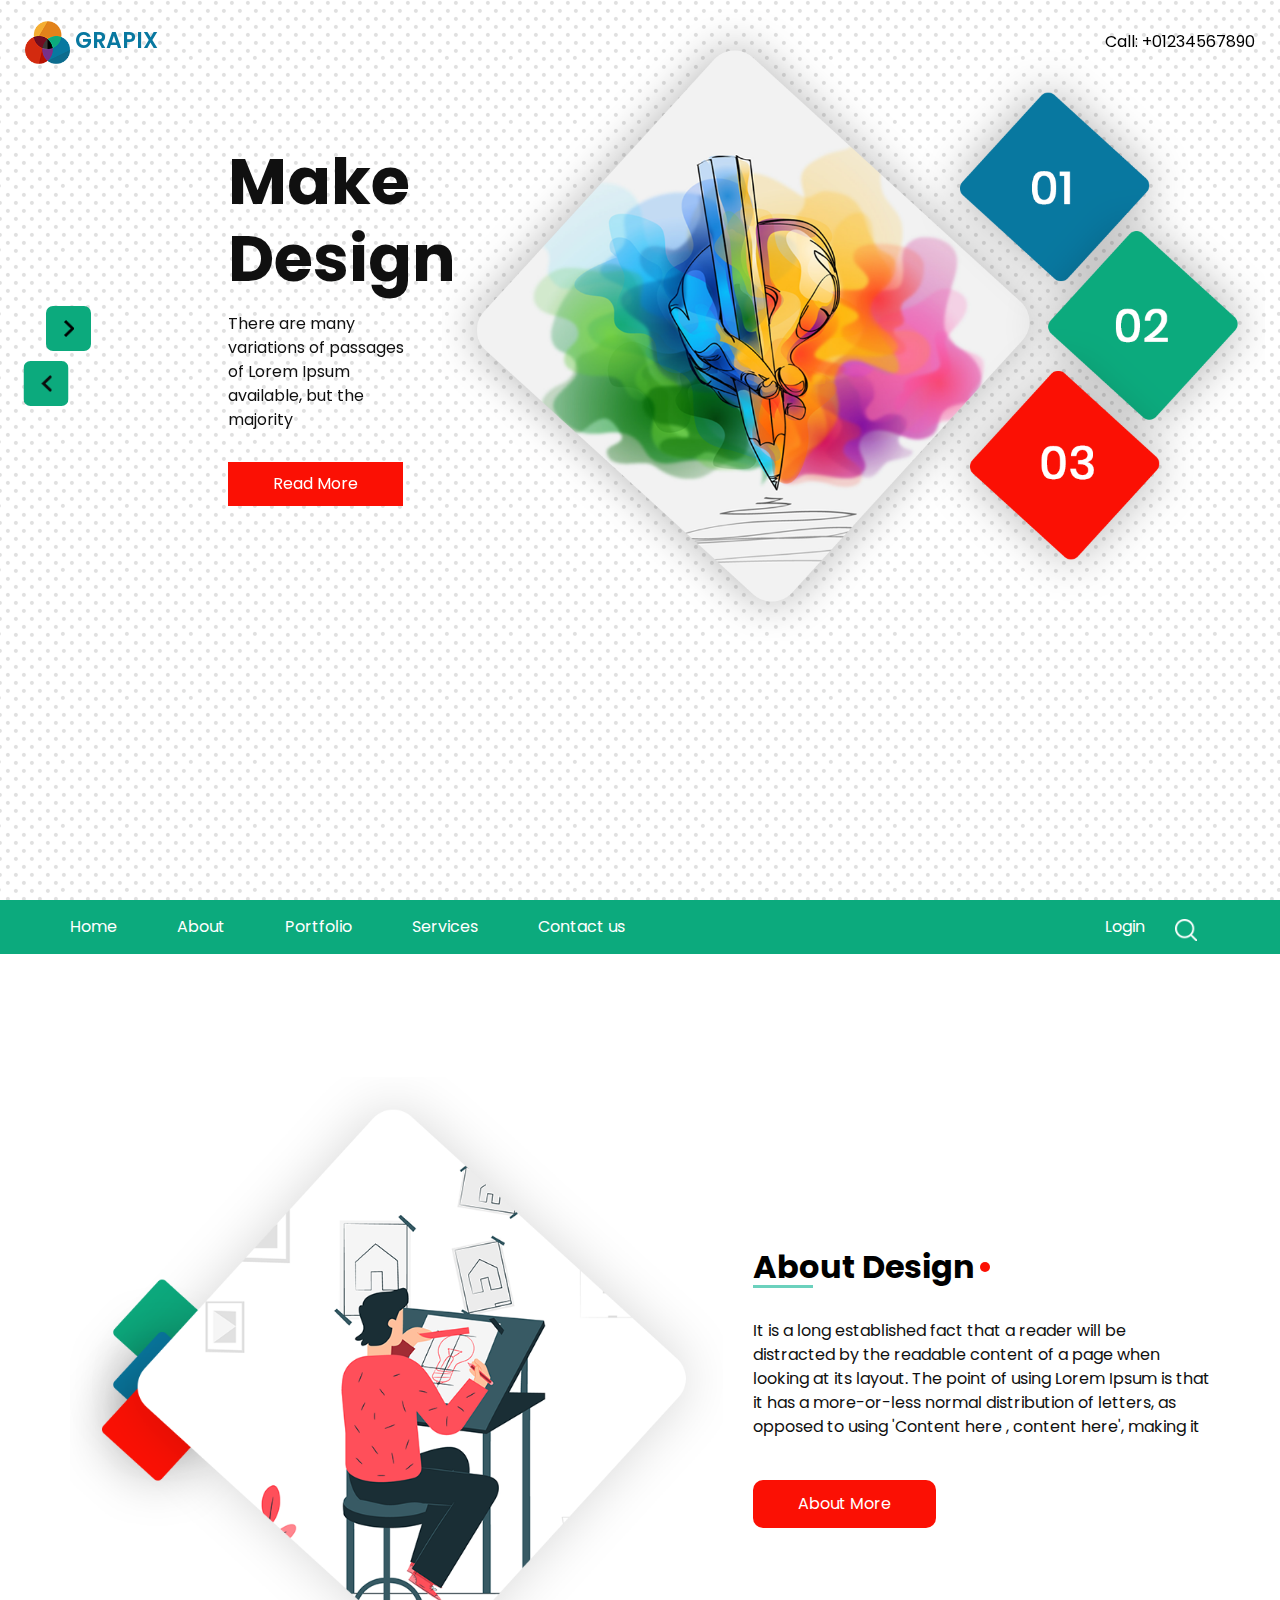
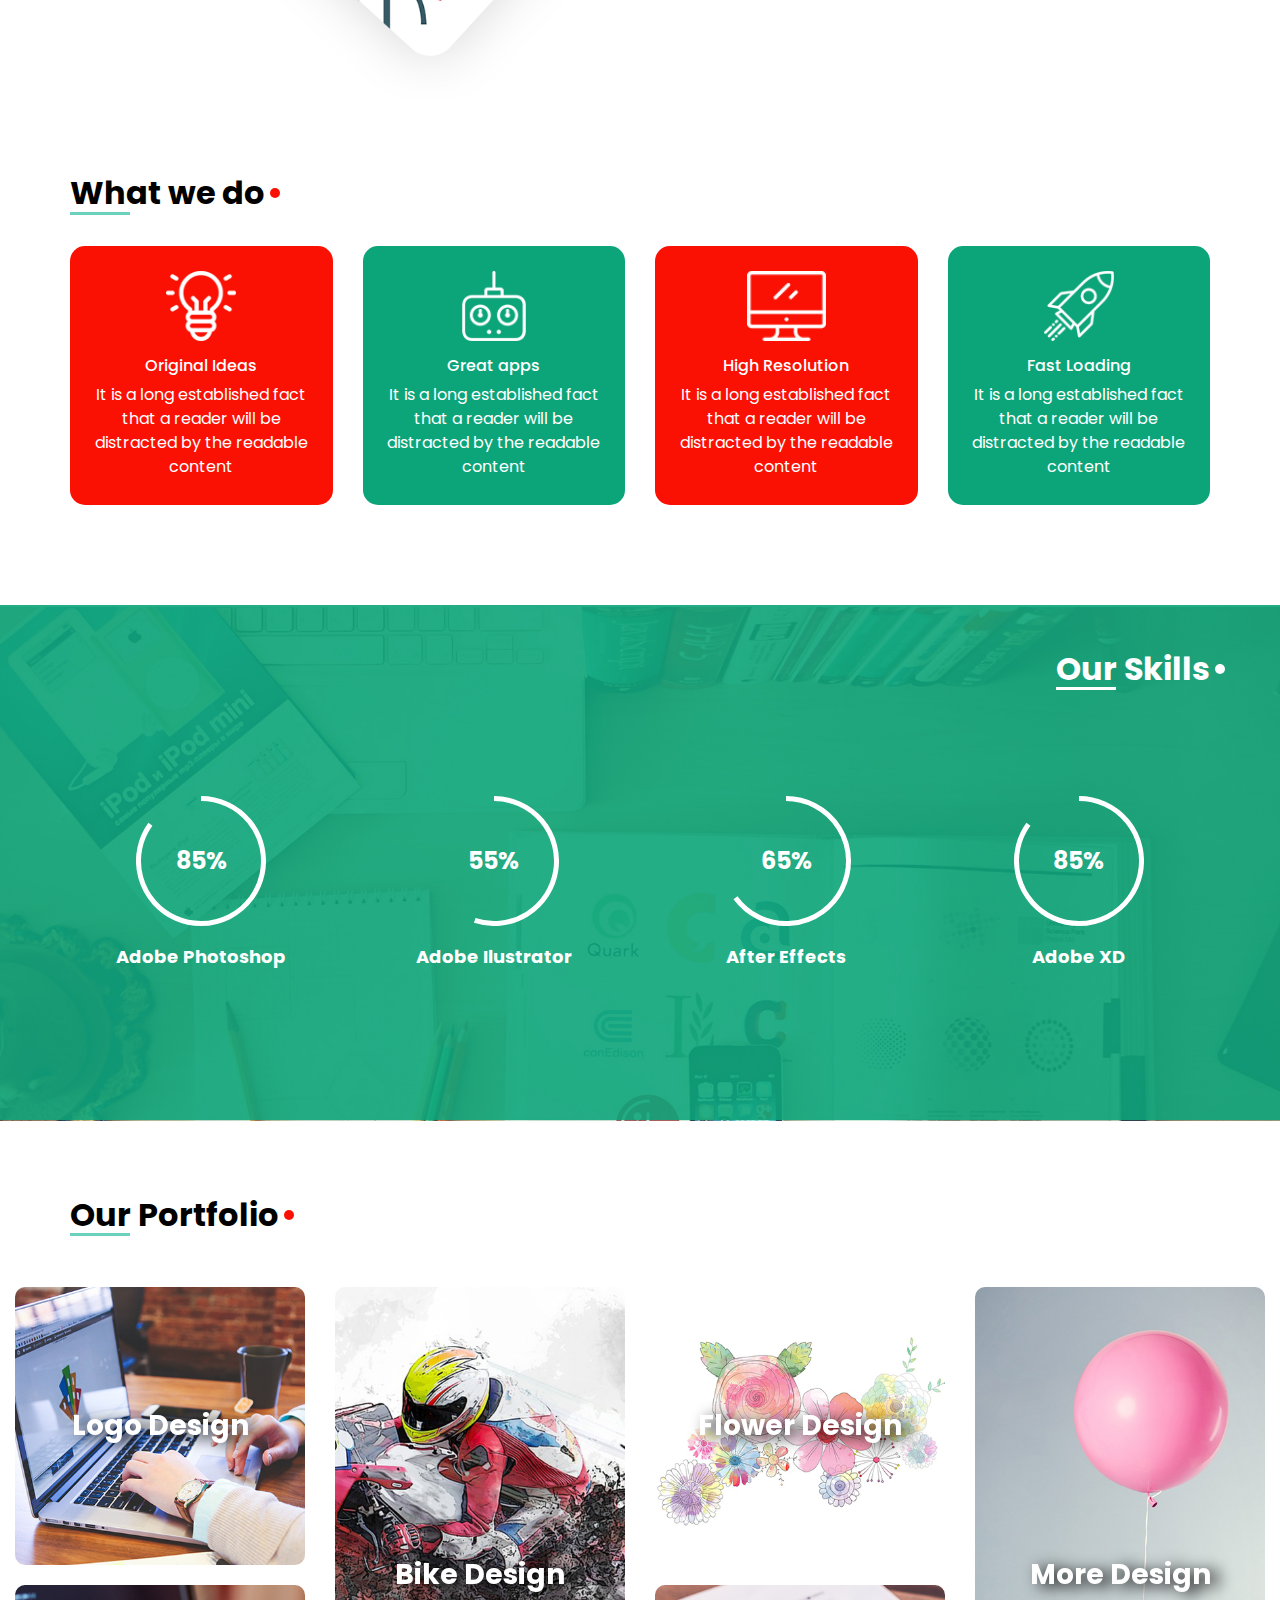
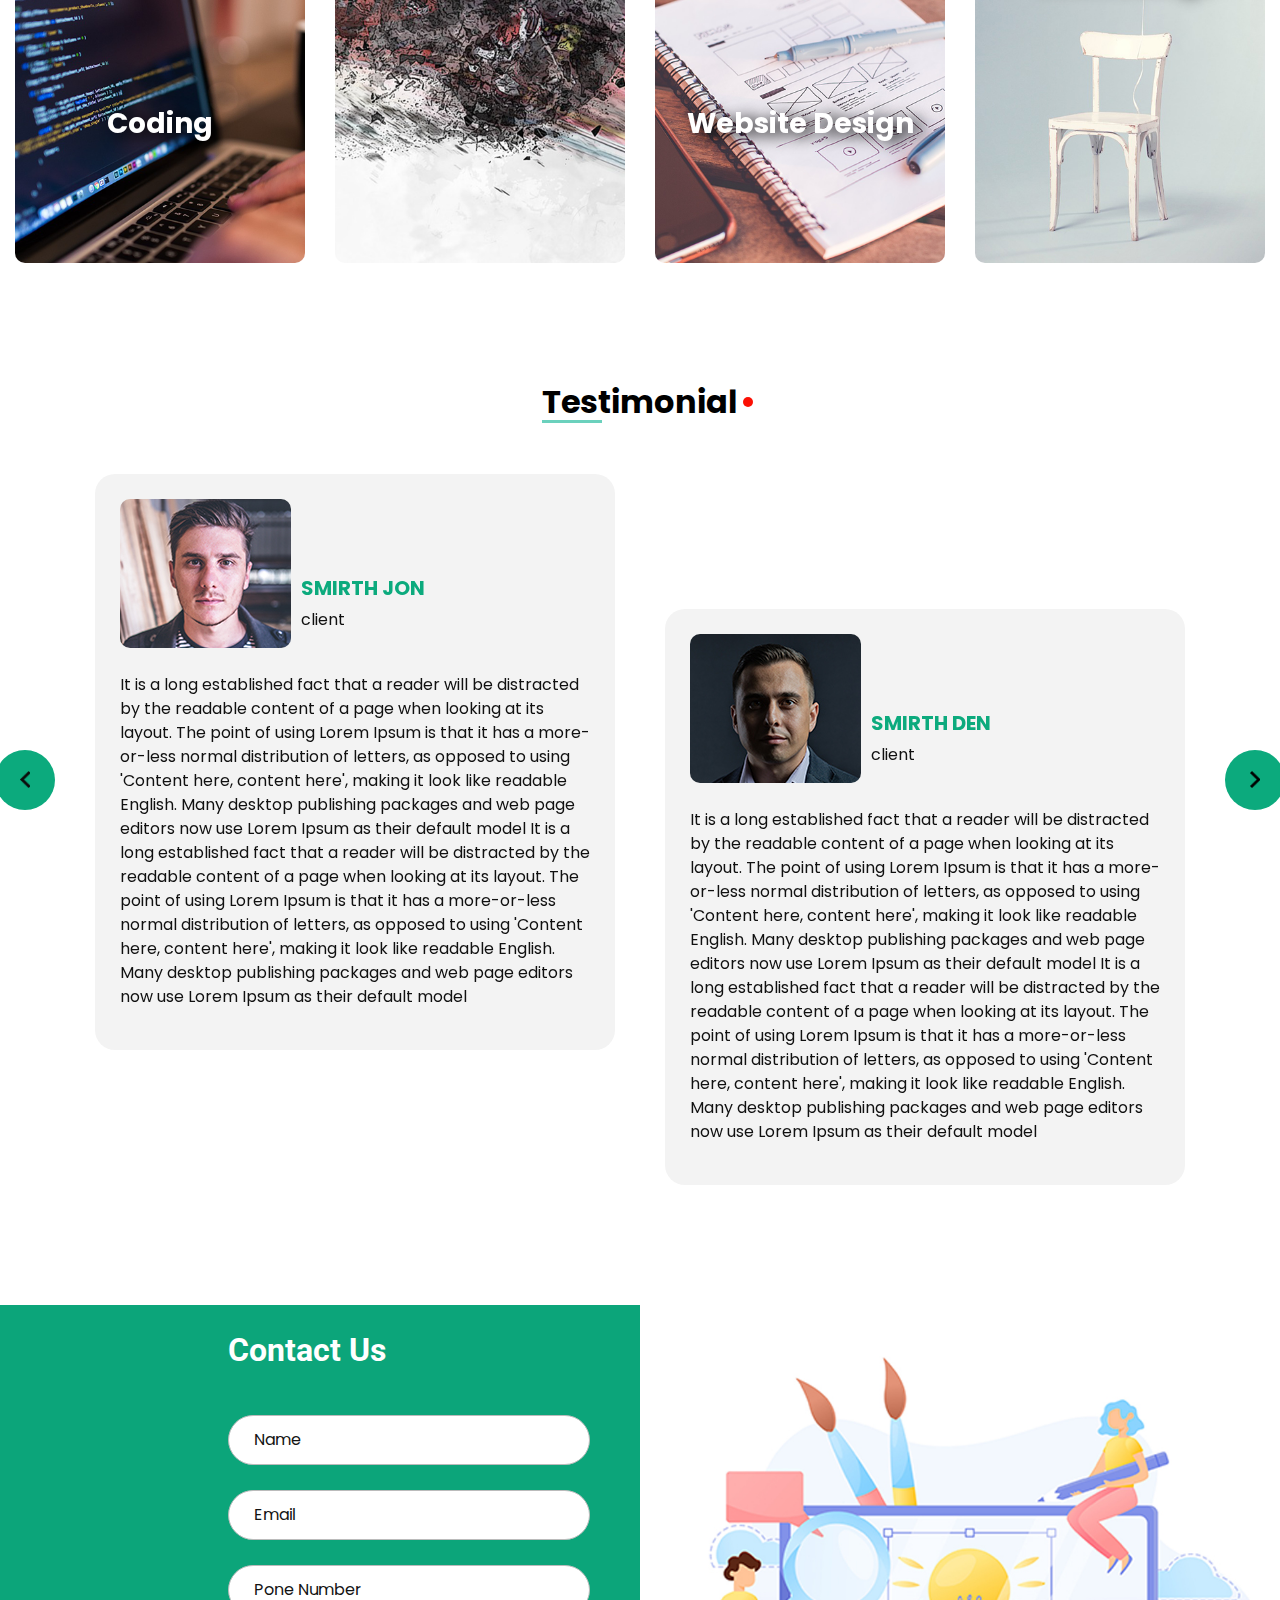
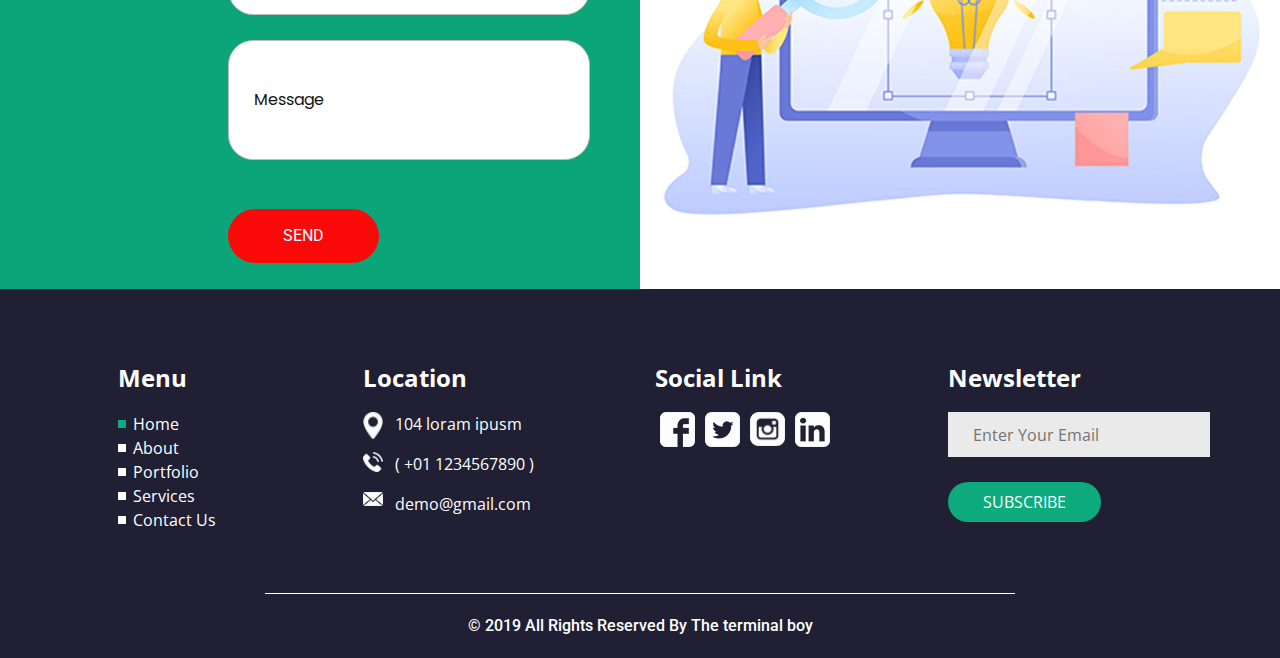
<file: index.html>
<!DOCTYPE html>
<html lang="en">

<head>
  <!-- Basic -->
  <meta charset="utf-8" />
  <meta http-equiv="X-UA-Compatible" content="IE=edge" />
  <!-- Mobile Metas -->
  <meta name="viewport" content="width=device-width, initial-scale=1, shrink-to-fit=no" />
  <!-- Site Metas -->
  <meta name="keywords" content="" />
  <meta name="description" content="" />
  <meta name="author" content="" />

  <title>Grapix</title>

  <!-- slider stylesheet -->
  <link rel="stylesheet" type="text/css" href="https://cdnjs.cloudflare.com/ajax/libs/OwlCarousel2/2.1.3/assets/owl.carousel.min.css" />

  <!-- bootstrap core css -->
  <link rel="stylesheet" type="text/css" href="css/bootstrap.css" />

  <!-- fonts style -->
  <link href="https://fonts.googleapis.com/css?family=Open+Sans:400,700|Poppins:400,700|Roboto:400,700&display=swap" rel="stylesheet" />

  <!-- Custom styles for this template -->
  <link href="css/style.css" rel="stylesheet" />
  <!-- responsive style -->
  <link href="css/responsive.css" rel="stylesheet" />
</head>

<body>
  <div class="hero_area">
    <!-- header section strats -->
    <header class="header_section">
      <div class="container-fluid">
        <nav class="navbar navbar-expand-lg custom_nav-container pt-3">
          <a class="navbar-brand" href="index.html">
            <img src="images/logo.png" alt="" />
            <span>
              Grapix
            </span>
          </a>
          <button class="navbar-toggler" type="button" data-toggle="collapse" data-target="#navbarSupportedContent" aria-controls="navbarSupportedContent" aria-expanded="false" aria-label="Toggle navigation">
            <span class="navbar-toggler-icon"></span>
          </button>

          <div class="collapse navbar-collapse" id="navbarSupportedContent">
            <ul class="navbar-nav ml-auto mr-2">
              <li class="nav-item active">
                <a class="nav-link" href="index.html">Home <span class="sr-only">(current)</span></a>
              </li>
              <li class="nav-item">
                <a class="nav-link" href="about.html">About </a>
              </li>
              <li class="nav-item">
                <a class="nav-link" href="portfolio.html">Portfolio </a>
              </li>
              <li class="nav-item">
                <a class="nav-link" href="service.html">Services</a>
              </li>

              <li class="nav-item">
                <a class="nav-link" href="contact.html">Contact us</a>
              </li>
            </ul>
            <div class="user_option">
              <div class="login_btn-container">
                <a href="">
                  Login
                </a>
              </div>
              <form class="form-inline my-2 my-lg-0">
                <button class="btn  my-2 my-sm-0 nav_search-btn" type="submit"></button>
              </form>
            </div>
          </div>
          <div class="call_btn">
            <a href="">
              Call: +01234567890
            </a>
          </div>
        </nav>
      </div>
    </header>
    <!-- end header section -->

    <section class="slider_section">
      <div class="container-fluid">
        <div id="carouselExampleControls" class="carousel slide" data-ride="carousel">
          <div class="carousel-inner">
            <div class="carousel-item active">
              <div class="row">
                <div class="col-md-3 col-lg-2 offset-md-2">
                  <div class="detail-box">
                    <h1>
                      Make Design
                    </h1>
                    <p>
                      There are many variations of passages of Lorem Ipsum
                      available, but the majority
                    </p>
                    <div>
                      <a href="">
                        Read More
                      </a>
                    </div>
                  </div>
                </div>
                <div class="col-md-7 col-lg-8">
                  <div class="img-box">
                    <img src="images/hero.png" alt="" />
                  </div>
                </div>
              </div>
            </div>
            <div class="carousel-item">
              <div class="row">
                <div class="col-md-3 col-lg-2 offset-md-2">
                  <div class="detail-box">
                    <h1>
                      Make Design
                    </h1>
                    <p>
                      There are many variations of passages of Lorem Ipsum
                      available, but the majority
                    </p>
                    <div>
                      <a href="">
                        Read More
                      </a>
                    </div>
                  </div>
                </div>
                <div class="col-md-7 col-lg-8">
                  <div class="img-box">
                    <img src="images/hero.png" alt="" />
                  </div>
                </div>
              </div>
            </div>
            <div class="carousel-item">
              <div class="row">
                <div class="col-md-3 col-lg-2 offset-md-2">
                  <div class="detail-box">
                    <h1>
                      Make Design
                    </h1>
                    <p>
                      There are many variations of passages of Lorem Ipsum
                      available, but the majority
                    </p>
                    <div>
                      <a href="">
                        Read More
                      </a>
                    </div>
                  </div>
                </div>
                <div class="col-md-7 col-lg-8">
                  <div class="img-box">
                    <img src="images/hero.png" alt="" />
                  </div>
                </div>
              </div>
            </div>
          </div>
          <a class="carousel-control-prev" href="#carouselExampleControls" role="button" data-slide="prev">
            <span class="sr-only">Previous</span>
          </a>
          <a class="carousel-control-next" href="#carouselExampleControls" role="button" data-slide="next">
            <span class="sr-only">Next</span>
          </a>
        </div>
      </div>
    </section>
  </div>

  <!-- custom menu -->
  <div class="custom_menu-container">
    <div class="container">
      <div class="custom_menu">
        <ul class="navbar-nav ">
          <li class="nav-item active">
            <a class="nav-link pl-0" href="index.html">Home <span class="sr-only">(current)</span></a>
          </li>
          <li class="nav-item">
            <a class="nav-link" href="about.html">About </a>
          </li>
          <li class="nav-item">
            <a class="nav-link" href="portfolio.html">Portfolio </a>
          </li>
          <li class="nav-item">
            <a class="nav-link" href="service.html">Services</a>
          </li>

          <li class="nav-item">
            <a class="nav-link" href="contact.html">Contact us</a>
          </li>
        </ul>
        <div class="user_option">
          <div class="login_btn-container">
            <a href="">
              Login
            </a>
          </div>
          <form class="form-inline my-2 my-lg-0">
            <button class="btn  my-2 my-sm-0 nav_search-btn" type="submit"></button>
          </form>
        </div>
      </div>
    </div>
  </div>

  <!-- custom menu -->

  <!-- about section -->

  <section class="about_section layout_padding mt-5">
    <div class="container">
      <div class="row">
        <div class="col-md-7">
          <div class="img-box">
            <img src="images/about-img.png" alt="" />
          </div>
        </div>
        <div class="col-md-5">
          <div class="detail-box">
            <div class="custom_heading-container">
              <h2>
                About Design
              </h2>
            </div>

            <p>
              It is a long established fact that a reader will be distracted
              by the readable content of a page when looking at its layout.
              The point of using Lorem Ipsum is that it has a more-or-less
              normal distribution of letters, as opposed to using 'Content
              here , content here', making it
            </p>
            <div>
              <a href="">
                About More
              </a>
            </div>
          </div>
        </div>
      </div>
    </div>
  </section>

  <!-- end about section -->

  <!-- do section -->
  <section class="do_section layout_padding-bottom">
    <div class="container">
      <div class="custom_heading-container">
        <h2>
          What we do
        </h2>
      </div>
      <div class="row">
        <div class="col-md-3 col-sm-6">
          <div class="content-box bg-red">
            <div class="img-box">
              <img src="images/idea.png" alt="" />
            </div>
            <div class="detail-box">
              <h6>
                Original Ideas
              </h6>
              <p>
                It is a long established fact that a reader will be distracted
                by the readable content
              </p>
            </div>
          </div>
        </div>
        <div class="col-md-3 col-sm-6">
          <div class="content-box bg-green">
            <div class="img-box">
              <img src="images/controller.png" alt="" />
            </div>
            <div class="detail-box">
              <h6>
                Great apps
              </h6>
              <p>
                It is a long established fact that a reader will be distracted
                by the readable content
              </p>
            </div>
          </div>
        </div>
        <div class="col-md-3 col-sm-6">
          <div class="content-box bg-red">
            <div class="img-box">
              <img src="images/monitor.png" alt="" />
            </div>
            <div class="detail-box">
              <h6>
                High Resolution
              </h6>
              <p>
                It is a long established fact that a reader will be distracted
                by the readable content
              </p>
            </div>
          </div>
        </div>
        <div class="col-md-3 col-sm-6">
          <div class="content-box bg-green">
            <div class="img-box">
              <img src="images/rocket-ship.png" alt="" />
            </div>
            <div class="detail-box">
              <h6>
                Fast Loading
              </h6>
              <p>
                It is a long established fact that a reader will be distracted
                by the readable content
              </p>
            </div>
          </div>
        </div>
      </div>
    </div>
  </section>

  <!-- end do section -->
  <!-- skill section -->

  <section class="skill_section layout_padding2">
    <div class="container">
      <div class="custom_heading-container">
        <h2>
          Our Skills
        </h2>
      </div>
      <div class="skill_padding">
        <div class="row">
          <div class="col-md-3 col-sm-6">
            <div class="box">
              <div class="circle" id="circles-1"></div>
              <h6>
                Adobe Photoshop
              </h6>
            </div>
          </div>
          <div class="col-md-3 col-sm-6">
            <div class="box">
              <div class="circle" id="circles-2"></div>
              <h6>
                Adobe Ilustrator
              </h6>
            </div>
          </div>
          <div class="col-md-3 col-sm-6">
            <div class="box">
              <div class="circle" id="circles-3"></div>
              <h6>
                After Effects
              </h6>
            </div>
          </div>
          <div class="col-md-3 col-sm-6">
            <div class="box">
              <div class="circle" id="circles-4"></div>
              <h6>
                Adobe XD
              </h6>
            </div>
          </div>
        </div>
      </div>
    </div>
  </section>

  <!-- end skill section -->

  <!-- portfolio section -->
  <section class="portfolio_section layout_padding">
    <div class="container">
      <div class="custom_heading-container">
        <h2>
          Our Portfolio
        </h2>
      </div>
    </div>
    <div class="container-fluid">
      <div class="row">
        <div class="col-md-6">
          <div class="row">
            <div class="col-sm-6">
              <div class="box b-1">
                <img src="images/p-1.png" alt="" />
                <h4>
                  Logo Design
                </h4>
              </div>
              <div class="box b-2">
                <img src="images/p-2.png" alt="" />
                <h4>
                  Coding
                </h4>
              </div>
            </div>
            <div class="col-sm-6">
              <div class="box b-3">
                <img src="images/p-3.png" alt="" />
                <h4>
                  Bike Design
                </h4>
              </div>
            </div>
          </div>
        </div>
        <div class="col-md-6">
          <div class="row">
            <div class="col-sm-6">
              <div class="box b-4">
                <img src="images/p-4.png" alt="" />
                <h4>
                  Flower Design
                </h4>
              </div>
              <div class="box b-5">
                <img src="images/p-5.png" alt="" />
                <h4>
                  Website Design
                </h4>
              </div>
            </div>
            <div class="col-sm-6">
              <div class="box b-6">
                <img src="images/p-6.jpg" alt="" />
                <h4>
                  More Design
                </h4>
              </div>
            </div>
          </div>
        </div>
      </div>
    </div>
  </section>

  <!-- end portfolio section -->

  <!-- client section -->
  <section class="client_section layout_padding-bottom">
    <div class="container">
      <div class="custom_heading-container">
        <h2>
          Testimonial
        </h2>
      </div>
    </div>

    <div class="container">
      <div id="carouselExample2Controls" class="carousel slide" data-ride="carousel">
        <div class="carousel-inner">
          <div class="carousel-item active">
            <div class="client_container layout_padding2">
              <div class="client_box b-1">
                <div class="client-id">
                  <div class="img-box">
                    <img src="images/client-1.jpg" alt="" />
                  </div>
                  <div class="name">
                    <h5>
                      smirth jon
                    </h5>
                    <p>
                      client
                    </p>
                  </div>
                </div>
                <div class="detail">
                  <p>
                    It is a long established fact that a reader will be distracted
                    by the readable content of a page when looking at its layout.
                    The point of using Lorem Ipsum is that it has a more-or-less
                    normal distribution of letters, as opposed to using 'Content
                    here, content here', making it look like readable English. Many
                    desktop publishing packages and web page editors now use Lorem
                    Ipsum as their default model It is a long established fact that
                    a reader will be distracted by the readable content of a page
                    when looking at its layout. The point of using Lorem Ipsum is
                    that it has a more-or-less normal distribution of letters, as
                    opposed to using 'Content here, content here', making it look
                    like readable English. Many desktop publishing packages and web
                    page editors now use Lorem Ipsum as their default model
                  </p>
                </div>
              </div>
              <div class="client_box b-2">
                <div class="client-id">
                  <div class="img-box">
                    <img src="images/client-2.jpg" alt="" />
                  </div>
                  <div class="name">
                    <h5>
                      smirth den
                    </h5>
                    <p>
                      client
                    </p>
                  </div>
                </div>
                <div class="detail">
                  <p>
                    It is a long established fact that a reader will be distracted
                    by the readable content of a page when looking at its layout.
                    The point of using Lorem Ipsum is that it has a more-or-less
                    normal distribution of letters, as opposed to using 'Content
                    here, content here', making it look like readable English. Many
                    desktop publishing packages and web page editors now use Lorem
                    Ipsum as their default model It is a long established fact that
                    a reader will be distracted by the readable content of a page
                    when looking at its layout. The point of using Lorem Ipsum is
                    that it has a more-or-less normal distribution of letters, as
                    opposed to using 'Content here, content here', making it look
                    like readable English. Many desktop publishing packages and web
                    page editors now use Lorem Ipsum as their default model
                  </p>
                </div>
              </div>
            </div>
          </div>
          <div class="carousel-item">
            <div class="client_container layout_padding2">
              <div class="client_box b-1">
                <div class="client-id">
                  <div class="img-box">
                    <img src="images/client-1.jpg" alt="" />
                  </div>
                  <div class="name">
                    <h5>
                      smirth jon
                    </h5>
                    <p>
                      client
                    </p>
                  </div>
                </div>
                <div class="detail">
                  <p>
                    It is a long established fact that a reader will be distracted
                    by the readable content of a page when looking at its layout.
                    The point of using Lorem Ipsum is that it has a more-or-less
                    normal distribution of letters, as opposed to using 'Content
                    here, content here', making it look like readable English. Many
                    desktop publishing packages and web page editors now use Lorem
                    Ipsum as their default model It is a long established fact that
                    a reader will be distracted by the readable content of a page
                    when looking at its layout. The point of using Lorem Ipsum is
                    that it has a more-or-less normal distribution of letters, as
                    opposed to using 'Content here, content here', making it look
                    like readable English. Many desktop publishing packages and web
                    page editors now use Lorem Ipsum as their default model
                  </p>
                </div>
              </div>
              <div class="client_box b-2">
                <div class="client-id">
                  <div class="img-box">
                    <img src="images/client-2.jpg" alt="" />
                  </div>
                  <div class="name">
                    <h5>
                      smirth den
                    </h5>
                    <p>
                      client
                    </p>
                  </div>
                </div>
                <div class="detail">
                  <p>
                    It is a long established fact that a reader will be distracted
                    by the readable content of a page when looking at its layout.
                    The point of using Lorem Ipsum is that it has a more-or-less
                    normal distribution of letters, as opposed to using 'Content
                    here, content here', making it look like readable English. Many
                    desktop publishing packages and web page editors now use Lorem
                    Ipsum as their default model It is a long established fact that
                    a reader will be distracted by the readable content of a page
                    when looking at its layout. The point of using Lorem Ipsum is
                    that it has a more-or-less normal distribution of letters, as
                    opposed to using 'Content here, content here', making it look
                    like readable English. Many desktop publishing packages and web
                    page editors now use Lorem Ipsum as their default model
                  </p>
                </div>
              </div>
            </div>
          </div>
          <div class="carousel-item">
            <div class="client_container layout_padding2">
              <div class="client_box b-1">
                <div class="client-id">
                  <div class="img-box">
                    <img src="images/client-1.jpg" alt="" />
                  </div>
                  <div class="name">
                    <h5>
                      smirth jon
                    </h5>
                    <p>
                      client
                    </p>
                  </div>
                </div>
                <div class="detail">
                  <p>
                    It is a long established fact that a reader will be distracted
                    by the readable content of a page when looking at its layout.
                    The point of using Lorem Ipsum is that it has a more-or-less
                    normal distribution of letters, as opposed to using 'Content
                    here, content here', making it look like readable English. Many
                    desktop publishing packages and web page editors now use Lorem
                    Ipsum as their default model It is a long established fact that
                    a reader will be distracted by the readable content of a page
                    when looking at its layout. The point of using Lorem Ipsum is
                    that it has a more-or-less normal distribution of letters, as
                    opposed to using 'Content here, content here', making it look
                    like readable English. Many desktop publishing packages and web
                    page editors now use Lorem Ipsum as their default model
                  </p>
                </div>
              </div>
              <div class="client_box b-2">
                <div class="client-id">
                  <div class="img-box">
                    <img src="images/client-2.jpg" alt="" />
                  </div>
                  <div class="name">
                    <h5>
                      smirth den
                    </h5>
                    <p>
                      client
                    </p>
                  </div>
                </div>
                <div class="detail">
                  <p>
                    It is a long established fact that a reader will be distracted
                    by the readable content of a page when looking at its layout.
                    The point of using Lorem Ipsum is that it has a more-or-less
                    normal distribution of letters, as opposed to using 'Content
                    here, content here', making it look like readable English. Many
                    desktop publishing packages and web page editors now use Lorem
                    Ipsum as their default model It is a long established fact that
                    a reader will be distracted by the readable content of a page
                    when looking at its layout. The point of using Lorem Ipsum is
                    that it has a more-or-less normal distribution of letters, as
                    opposed to using 'Content here, content here', making it look
                    like readable English. Many desktop publishing packages and web
                    page editors now use Lorem Ipsum as their default model
                  </p>
                </div>
              </div>
            </div>
          </div>
        </div>
        <a class="carousel-control-prev" href="#carouselExample2Controls" role="button" data-slide="prev">
          <span class="sr-only">Previous</span>
        </a>
        <a class="carousel-control-next" href="#carouselExample2Controls" role="button" data-slide="next">
          <span class="sr-only">Next</span>
        </a>
      </div>
    </div>
  </section>

  <!-- end client section -->

  <!-- contact section -->

  <section class="contact_section ">
    <div class="container-fluid">
      <div class="row">
        <div class="col-lg-4 offset-lg-2 col-md-5 offset-md-1">
          <h2 class="custom_heading">Contact Us</h2>
          <form action="#">
            <div>
              <input type="text" placeholder="Name" />
            </div>
            <div>
              <input type="email" placeholder="Email" />
            </div>
            <div>
              <input type="text" placeholder="Pone Number" />
            </div>
            <div>
              <input type="text" class="message-box" placeholder="Message" />
            </div>
            <div class="d-flex  mt-4 ">
              <button>
                SEND
              </button>
            </div>
          </form>
        </div>
        <div class="col-md-6 px-0">
          <div class="img-box">
            <img src="images/contact.jpg" alt="" class="w-100" />
          </div>
        </div>
      </div>
    </div>
  </section>

  <!-- end contact section -->

  <!-- info section -->
  <section class="info_section layout_padding-top layout_padding2-bottom">
    <div class="container">
      <div class="row">
        <div class="col-md-6 col-lg-3">
          <div class="info_links pl-lg-5">
            <h4>
              Menu
            </h4>
            <ul>
              <li class="active">
                <a href="index.html">
                  Home
                </a>
              </li>
              <li>
                <a href="about.html">
                  About
                </a>
              </li>
              <li>
                <a class="" href="portfolio.html">Portfolio </a>
              </li>
              <li>
                <a class="" href="service.html">Services</a>
              </li>
              <li>
                <a href="contact.html">
                  Contact Us
                </a>
              </li>
            </ul>
          </div>
        </div>
        <div class="col-md-6 col-lg-3">
          <div class="info_contact">
            <h4>
              Location
            </h4>
            <div>
              <img src="images/location.png" alt="" />
              <p>
                104 loram ipusm
              </p>
            </div>
            <div>
              <img src="images/telephone.png" alt="" />
              <p>
                ( +01 1234567890 )
              </p>
            </div>
            <div>
              <img src="images/envelope.png" alt="" />
              <p>
                demo@gmail.com
              </p>
            </div>
          </div>
        </div>

        <div class="col-md-6 col-lg-3">
          <div class="info_social">
            <h4>
              Social Link
            </h4>
            <div class="social_container">
              <div>
                <a href="">
                  <img src="images/facebook-logo.png" alt="" />
                </a>
              </div>
              <div>
                <a href="">
                  <img src="images/twitter-logo.png" alt="" />
                </a>
              </div>
              <div>
                <a href="">
                  <img src="images/instagram.png" alt="" />
                </a>
              </div>
              <div>
                <a href="">
                  <img src="images/linkedin-sign.png" alt="" />
                </a>
              </div>
            </div>
          </div>
        </div>
        <div class="col-md-6 col-lg-3">
          <div class="info_form">
            <h4>
              Newsletter
            </h4>
            <form action="#">
              <input type="text" placeholder="Enter Your Email" />
              <button type="submit">
                Subscribe
              </button>
            </form>
          </div>
        </div>
      </div>
    </div>
  </section>

  <!-- end info_section -->

  <!-- footer section -->
  <footer class="container-fluid footer_section">
    <p>
      &copy; 2019 All Rights Reserved By
      <a href="https://www.youtube.com/theterminalboy">The terminal boy</a>
    </p>
  </footer>
  <!-- footer section -->

  <script src="js/jquery-3.4.1.min.js"></script>
  <script src="js/bootstrap.js"></script>
  <script src="js/circles.min.js"></script>
  <script src="js/custom.js"></script>


</body>

</html>
</file>
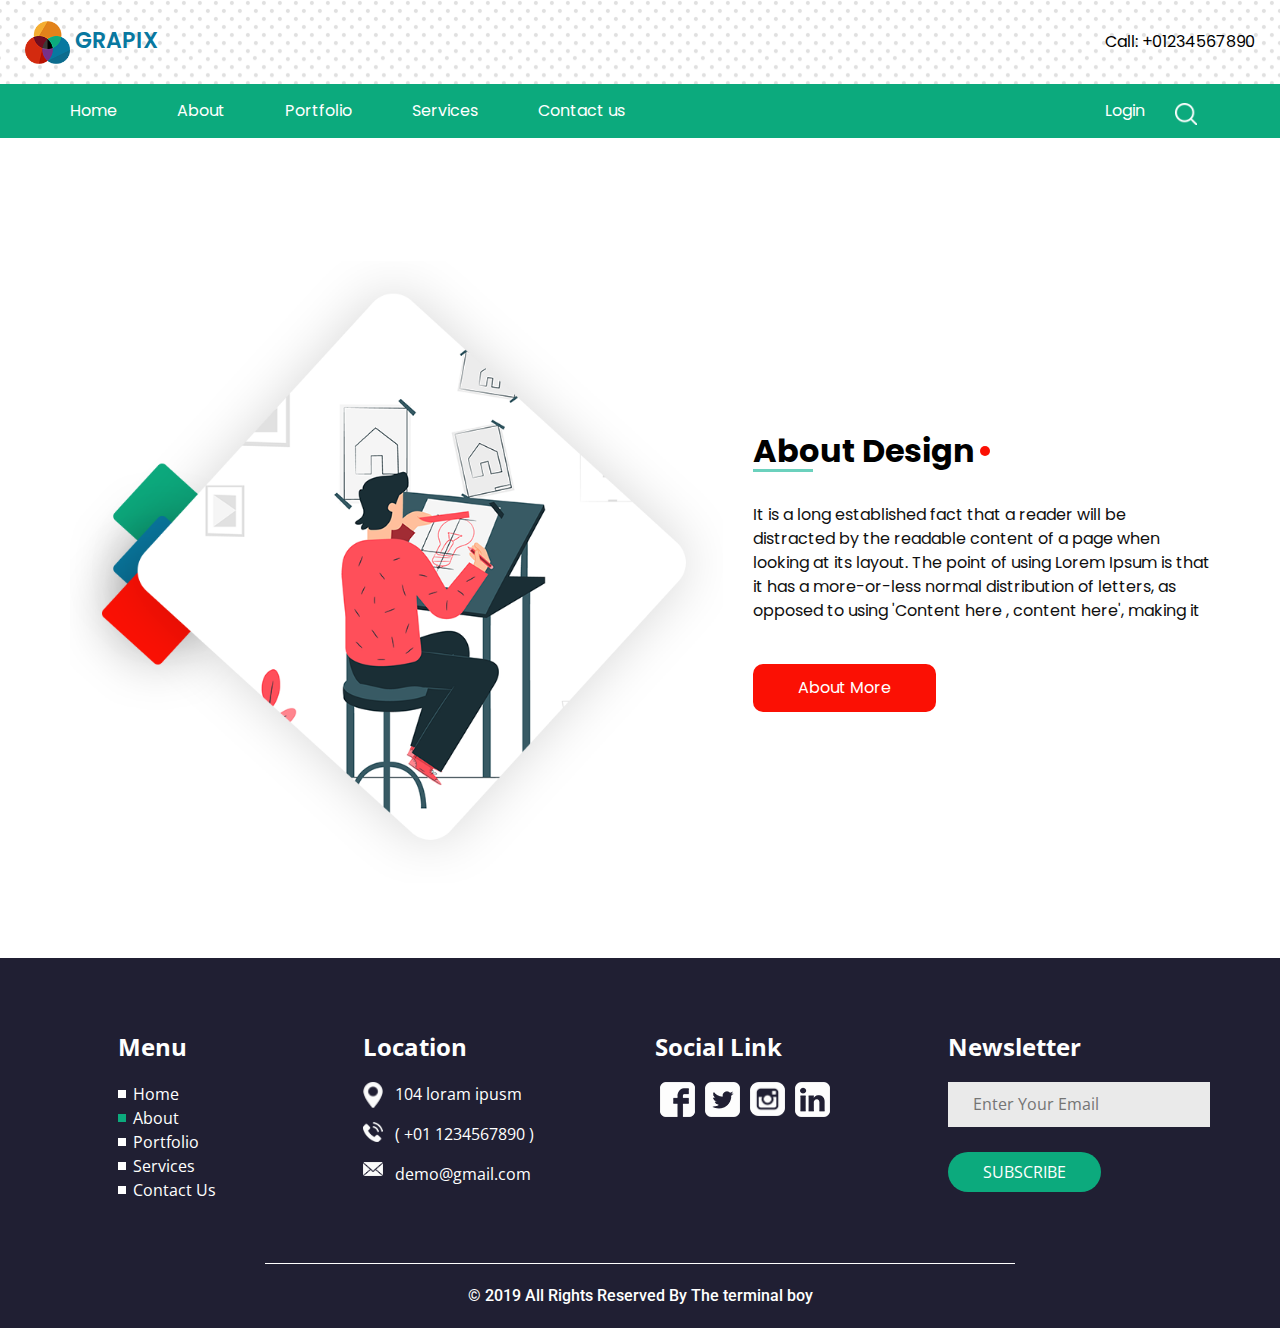
<file: about.html>
<!DOCTYPE html>
<html lang="en">

<head>
  <!-- Basic -->
  <meta charset="utf-8" />
  <meta http-equiv="X-UA-Compatible" content="IE=edge" />
  <!-- Mobile Metas -->
  <meta name="viewport" content="width=device-width, initial-scale=1, shrink-to-fit=no" />
  <!-- Site Metas -->
  <meta name="keywords" content="" />
  <meta name="description" content="" />
  <meta name="author" content="" />

  <title>Grapix</title>

  <!-- slider stylesheet -->
  <link rel="stylesheet" type="text/css" href="https://cdnjs.cloudflare.com/ajax/libs/OwlCarousel2/2.1.3/assets/owl.carousel.min.css" />

  <!-- bootstrap core css -->
  <link rel="stylesheet" type="text/css" href="css/bootstrap.css" />

  <!-- fonts style -->
  <link href="https://fonts.googleapis.com/css?family=Open+Sans:400,700|Poppins:400,700|Roboto:400,700&display=swap" rel="stylesheet" />

  <!-- Custom styles for this template -->
  <link href="css/style.css" rel="stylesheet" />
  <!-- responsive style -->
  <link href="css/responsive.css" rel="stylesheet" />
</head>

<body class="sub_page">
  <div class="hero_area">
    <!-- header section strats -->
    <header class="header_section">
      <div class="container-fluid">
        <nav class="navbar navbar-expand-lg custom_nav-container pt-3">
          <a class="navbar-brand" href="index.html">
            <img src="images/logo.png" alt="" />
            <span>
              Grapix
            </span>
          </a>
          <button class="navbar-toggler" type="button" data-toggle="collapse" data-target="#navbarSupportedContent" aria-controls="navbarSupportedContent" aria-expanded="false" aria-label="Toggle navigation">
            <span class="navbar-toggler-icon"></span>
          </button>

          <div class="collapse navbar-collapse" id="navbarSupportedContent">
            <ul class="navbar-nav ml-auto mr-2">
              <li class="nav-item active">
                <a class="nav-link" href="index.html">Home <span class="sr-only">(current)</span></a>
              </li>
              <li class="nav-item">
                <a class="nav-link" href="about.html">About </a>
              </li>
              <li class="nav-item">
                <a class="nav-link" href="portfolio.html">Portfolio </a>
              </li>
              <li class="nav-item">
                <a class="nav-link" href="service.html">Services</a>
              </li>

              <li class="nav-item">
                <a class="nav-link" href="contact.html">Contact us</a>
              </li>
            </ul>
            <div class="user_option">
              <div class="login_btn-container">
                <a href="">
                  Login
                </a>
              </div>
              <form class="form-inline my-2 my-lg-0">
                <button class="btn  my-2 my-sm-0 nav_search-btn" type="submit"></button>
              </form>
            </div>
          </div>
          <div class="call_btn">
            <a href="">
              Call: +01234567890
            </a>
          </div>
        </nav>
      </div>
    </header>
    <!-- end header section -->


  </div>

  <!-- custom menu -->
  <div class="custom_menu-container">
    <div class="container">
      <div class="custom_menu">
        <ul class="navbar-nav ">
          <li class="nav-item active">
            <a class="nav-link pl-0" href="index.html">Home <span class="sr-only">(current)</span></a>
          </li>
          <li class="nav-item">
            <a class="nav-link" href="about.html">About </a>
          </li>
          <li class="nav-item">
            <a class="nav-link" href="portfolio.html">Portfolio </a>
          </li>
          <li class="nav-item">
            <a class="nav-link" href="service.html">Services</a>
          </li>

          <li class="nav-item">
            <a class="nav-link" href="contact.html">Contact us</a>
          </li>
        </ul>
        <div class="user_option">
          <div class="login_btn-container">
            <a href="">
              Login
            </a>
          </div>
          <form class="form-inline my-2 my-lg-0">
            <button class="btn  my-2 my-sm-0 nav_search-btn" type="submit"></button>
          </form>
        </div>
      </div>
    </div>
  </div>

  <!-- custom menu -->

  <!-- about section -->

  <section class="about_section layout_padding mt-5">
    <div class="container">
      <div class="row">
        <div class="col-md-7">
          <div class="img-box">
            <img src="images/about-img.png" alt="" />
          </div>
        </div>
        <div class="col-md-5">
          <div class="detail-box">
            <div class="custom_heading-container">
              <h2>
                About Design
              </h2>
            </div>

            <p>
              It is a long established fact that a reader will be distracted
              by the readable content of a page when looking at its layout.
              The point of using Lorem Ipsum is that it has a more-or-less
              normal distribution of letters, as opposed to using 'Content
              here , content here', making it
            </p>
            <div>
              <a href="">
                About More
              </a>
            </div>
          </div>
        </div>
      </div>
    </div>
  </section>

  <!-- end about section -->



  <!-- info section -->
  <section class="info_section layout_padding-top layout_padding2-bottom">
    <div class="container">
      <div class="row">
        <div class="col-md-6 col-lg-3">
          <div class="info_links pl-lg-5">
            <h4>
              Menu
            </h4>
            <ul>
              <li>
                <a href="index.html">
                  Home
                </a>
              </li>
              <li class="active">
                <a href="about.html">
                  About
                </a>
              </li>
              <li>
                <a class="" href="portfolio.html">Portfolio </a>
              </li>
              <li>
                <a class="" href="service.html">Services</a>
              </li>
              <li>
                <a href="contact.html">
                  Contact Us
                </a>
              </li>
            </ul>
          </div>
        </div>
        <div class="col-md-6 col-lg-3">
          <div class="info_contact">
            <h4>
              Location
            </h4>
            <div>
              <img src="images/location.png" alt="" />
              <p>
                104 loram ipusm
              </p>
            </div>
            <div>
              <img src="images/telephone.png" alt="" />
              <p>
                ( +01 1234567890 )
              </p>
            </div>
            <div>
              <img src="images/envelope.png" alt="" />
              <p>
                demo@gmail.com
              </p>
            </div>
          </div>
        </div>

        <div class="col-md-6 col-lg-3">
          <div class="info_social">
            <h4>
              Social Link
            </h4>
            <div class="social_container">
              <div>
                <a href="">
                  <img src="images/facebook-logo.png" alt="" />
                </a>
              </div>
              <div>
                <a href="">
                  <img src="images/twitter-logo.png" alt="" />
                </a>
              </div>
              <div>
                <a href="">
                  <img src="images/instagram.png" alt="" />
                </a>
              </div>
              <div>
                <a href="">
                  <img src="images/linkedin-sign.png" alt="" />
                </a>
              </div>
            </div>
          </div>
        </div>
        <div class="col-md-6 col-lg-3">
          <div class="info_form">
            <h4>
              Newsletter
            </h4>
            <form action="#">
              <input type="text" placeholder="Enter Your Email" />
              <button type="submit">
                Subscribe
              </button>
            </form>
          </div>
        </div>
      </div>
    </div>
  </section>

  <!-- end info_section -->

  <!-- footer section -->
  <footer class="container-fluid footer_section">
    <p>
      &copy; 2019 All Rights Reserved By
      <a href="https://www.youtube.com/theterminalboy">The terminal boy</a>
    </p>
  </footer>
  <!-- footer section -->

  <script src="js/jquery-3.4.1.min.js"></script>
  <script src="js/bootstrap.js"></script>
  <script src="js/circles.min.js"></script>
  <script src="js/custom.js"></script>

</body>

</html>
</file>
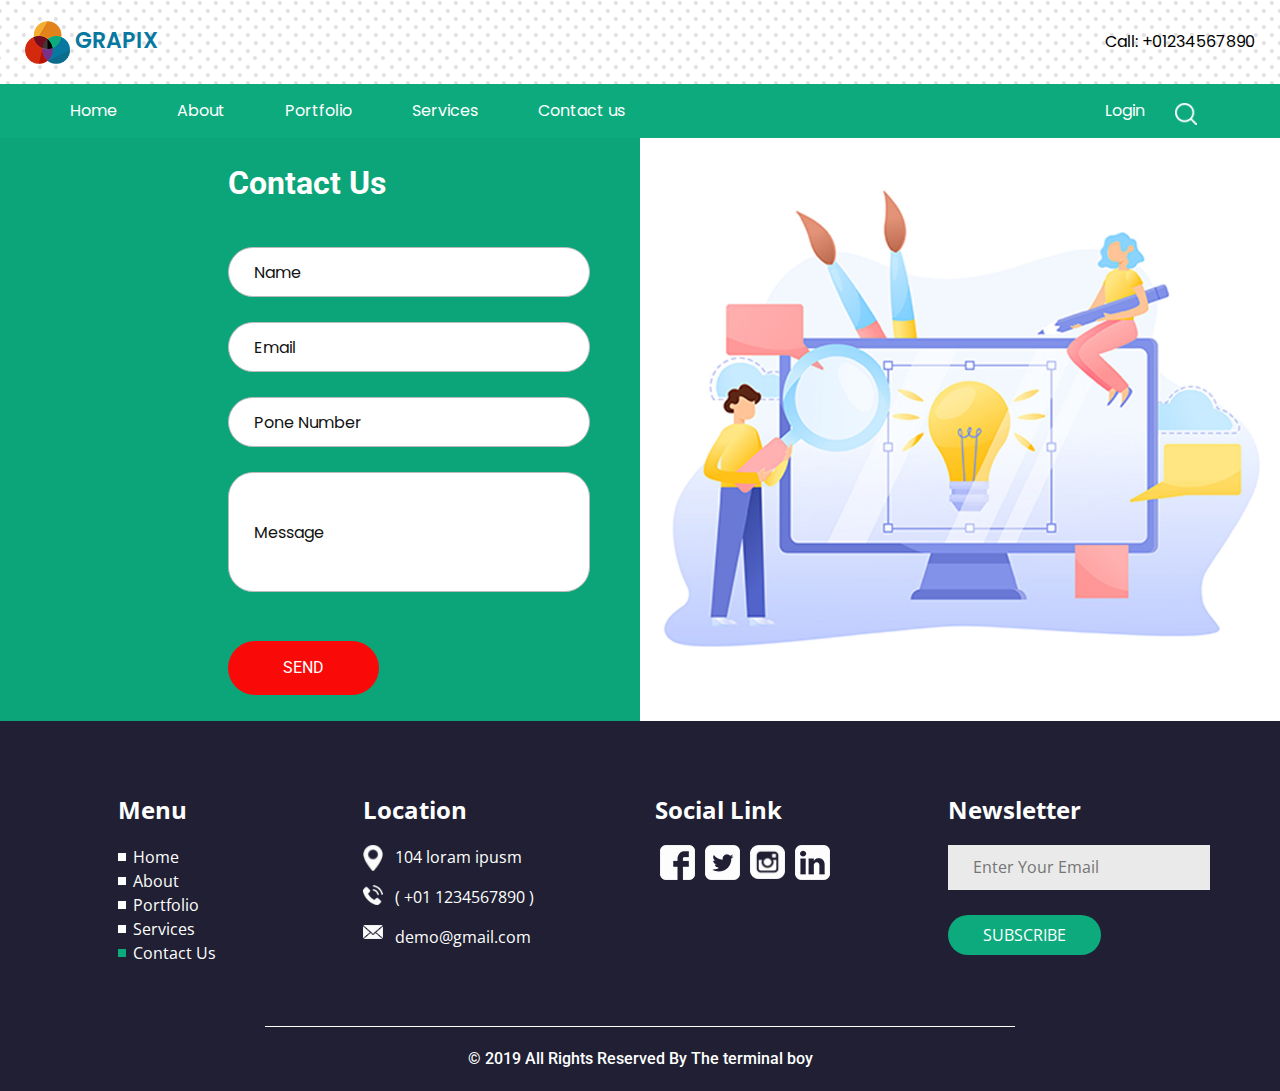
<file: contact.html>
<!DOCTYPE html>
<html lang="en">

<head>
  <!-- Basic -->
  <meta charset="utf-8" />
  <meta http-equiv="X-UA-Compatible" content="IE=edge" />
  <!-- Mobile Metas -->
  <meta name="viewport" content="width=device-width, initial-scale=1, shrink-to-fit=no" />
  <!-- Site Metas -->
  <meta name="keywords" content="" />
  <meta name="description" content="" />
  <meta name="author" content="" />

  <title>Grapix</title>

  <!-- slider stylesheet -->
  <link rel="stylesheet" type="text/css" href="https://cdnjs.cloudflare.com/ajax/libs/OwlCarousel2/2.1.3/assets/owl.carousel.min.css" />

  <!-- bootstrap core css -->
  <link rel="stylesheet" type="text/css" href="css/bootstrap.css" />

  <!-- fonts style -->
  <link href="https://fonts.googleapis.com/css?family=Open+Sans:400,700|Poppins:400,700|Roboto:400,700&display=swap" rel="stylesheet" />

  <!-- Custom styles for this template -->
  <link href="css/style.css" rel="stylesheet" />
  <!-- responsive style -->
  <link href="css/responsive.css" rel="stylesheet" />
</head>

<body class="sub_page">
  <div class="hero_area">
    <!-- header section strats -->
    <header class="header_section">
      <div class="container-fluid">
        <nav class="navbar navbar-expand-lg custom_nav-container pt-3">
          <a class="navbar-brand" href="index.html">
            <img src="images/logo.png" alt="" />
            <span>
              Grapix
            </span>
          </a>
          <button class="navbar-toggler" type="button" data-toggle="collapse" data-target="#navbarSupportedContent" aria-controls="navbarSupportedContent" aria-expanded="false" aria-label="Toggle navigation">
            <span class="navbar-toggler-icon"></span>
          </button>

          <div class="collapse navbar-collapse" id="navbarSupportedContent">
            <ul class="navbar-nav ml-auto mr-2">
              <li class="nav-item active">
                <a class="nav-link" href="index.html">Home <span class="sr-only">(current)</span></a>
              </li>
              <li class="nav-item">
                <a class="nav-link" href="about.html">About </a>
              </li>
              <li class="nav-item">
                <a class="nav-link" href="portfolio.html">Portfolio </a>
              </li>
              <li class="nav-item">
                <a class="nav-link" href="service.html">Services</a>
              </li>

              <li class="nav-item">
                <a class="nav-link" href="contact.html">Contact us</a>
              </li>
            </ul>
            <div class="user_option">
              <div class="login_btn-container">
                <a href="">
                  Login
                </a>
              </div>
              <form class="form-inline my-2 my-lg-0">
                <button class="btn  my-2 my-sm-0 nav_search-btn" type="submit"></button>
              </form>
            </div>
          </div>
          <div class="call_btn">
            <a href="">
              Call: +01234567890
            </a>
          </div>
        </nav>
      </div>
    </header>
    <!-- end header section -->


  </div>

  <!-- custom menu -->
  <div class="custom_menu-container">
    <div class="container">
      <div class="custom_menu">
        <ul class="navbar-nav ">
          <li class="nav-item active">
            <a class="nav-link pl-0" href="index.html">Home <span class="sr-only">(current)</span></a>
          </li>
          <li class="nav-item">
            <a class="nav-link" href="about.html">About </a>
          </li>
          <li class="nav-item">
            <a class="nav-link" href="portfolio.html">Portfolio </a>
          </li>
          <li class="nav-item">
            <a class="nav-link" href="service.html">Services</a>
          </li>

          <li class="nav-item">
            <a class="nav-link" href="contact.html">Contact us</a>
          </li>
        </ul>
        <div class="user_option">
          <div class="login_btn-container">
            <a href="">
              Login
            </a>
          </div>
          <form class="form-inline my-2 my-lg-0">
            <button class="btn  my-2 my-sm-0 nav_search-btn" type="submit"></button>
          </form>
        </div>
      </div>
    </div>
  </div>

  <!-- custom menu -->


  <!-- contact section -->

  <section class="contact_section">
    <div class="container-fluid">
      <div class="row">
        <div class="col-lg-4 offset-lg-2 col-md-5 offset-md-1">
          <h2 class="custom_heading">Contact Us</h2>
          <form action="#">
            <div>
              <input type="text" placeholder="Name" />
            </div>
            <div>
              <input type="email" placeholder="Email" />
            </div>
            <div>
              <input type="text" placeholder="Pone Number" />
            </div>
            <div>
              <input type="text" class="message-box" placeholder="Message" />
            </div>
            <div class="d-flex  mt-4 ">
              <button>
                SEND
              </button>
            </div>
          </form>
        </div>
        <div class="col-md-6 px-0">
          <div class="img-box">
            <img src="images/contact.jpg" alt="" class="w-100" />
          </div>
        </div>
      </div>
    </div>
  </section>

  <!-- end contact section -->

  <!-- info section -->
  <section class="info_section layout_padding-top layout_padding2-bottom">
    <div class="container">
      <div class="row">
        <div class="col-md-6 col-lg-3">
          <div class="info_links pl-lg-5">
            <h4>
              Menu
            </h4>
            <ul>
              <li>
                <a href="index.html">
                  Home
                </a>
              </li>
              <li>
                <a href="about.html">
                  About
                </a>
              </li>
              <li>
                <a class="" href="portfolio.html">Portfolio </a>
              </li>
              <li>
                <a class="" href="service.html">Services</a>
              </li>
              <li class="active">
                <a href="contact.html">
                  Contact Us
                </a>
              </li>
            </ul>
          </div>
        </div>
        <div class="col-md-6 col-lg-3">
          <div class="info_contact">
            <h4>
              Location
            </h4>
            <div>
              <img src="images/location.png" alt="" />
              <p>
                104 loram ipusm
              </p>
            </div>
            <div>
              <img src="images/telephone.png" alt="" />
              <p>
                ( +01 1234567890 )
              </p>
            </div>
            <div>
              <img src="images/envelope.png" alt="" />
              <p>
                demo@gmail.com
              </p>
            </div>
          </div>
        </div>

        <div class="col-md-6 col-lg-3">
          <div class="info_social">
            <h4>
              Social Link
            </h4>
            <div class="social_container">
              <div>
                <a href="">
                  <img src="images/facebook-logo.png" alt="" />
                </a>
              </div>
              <div>
                <a href="">
                  <img src="images/twitter-logo.png" alt="" />
                </a>
              </div>
              <div>
                <a href="">
                  <img src="images/instagram.png" alt="" />
                </a>
              </div>
              <div>
                <a href="">
                  <img src="images/linkedin-sign.png" alt="" />
                </a>
              </div>
            </div>
          </div>
        </div>
        <div class="col-md-6 col-lg-3">
          <div class="info_form">
            <h4>
              Newsletter
            </h4>
            <form action="#">
              <input type="text" placeholder="Enter Your Email" />
              <button type="submit">
                Subscribe
              </button>
            </form>
          </div>
        </div>
      </div>
    </div>
  </section>

  <!-- end info_section -->

  <!-- footer section -->
  <footer class="container-fluid footer_section">
    <p>
      &copy; 2019 All Rights Reserved By
      <a href="https://www.youtube.com/theterminalboy">The terminal boy</a>
    </p>
  </footer>
  <!-- footer section -->

  <script src="js/jquery-3.4.1.min.js"></script>
  <script src="js/bootstrap.js"></script>
  <script src="js/circles.min.js"></script>
  <script src="js/custom.js"></script>

</body>

</html>
</file>
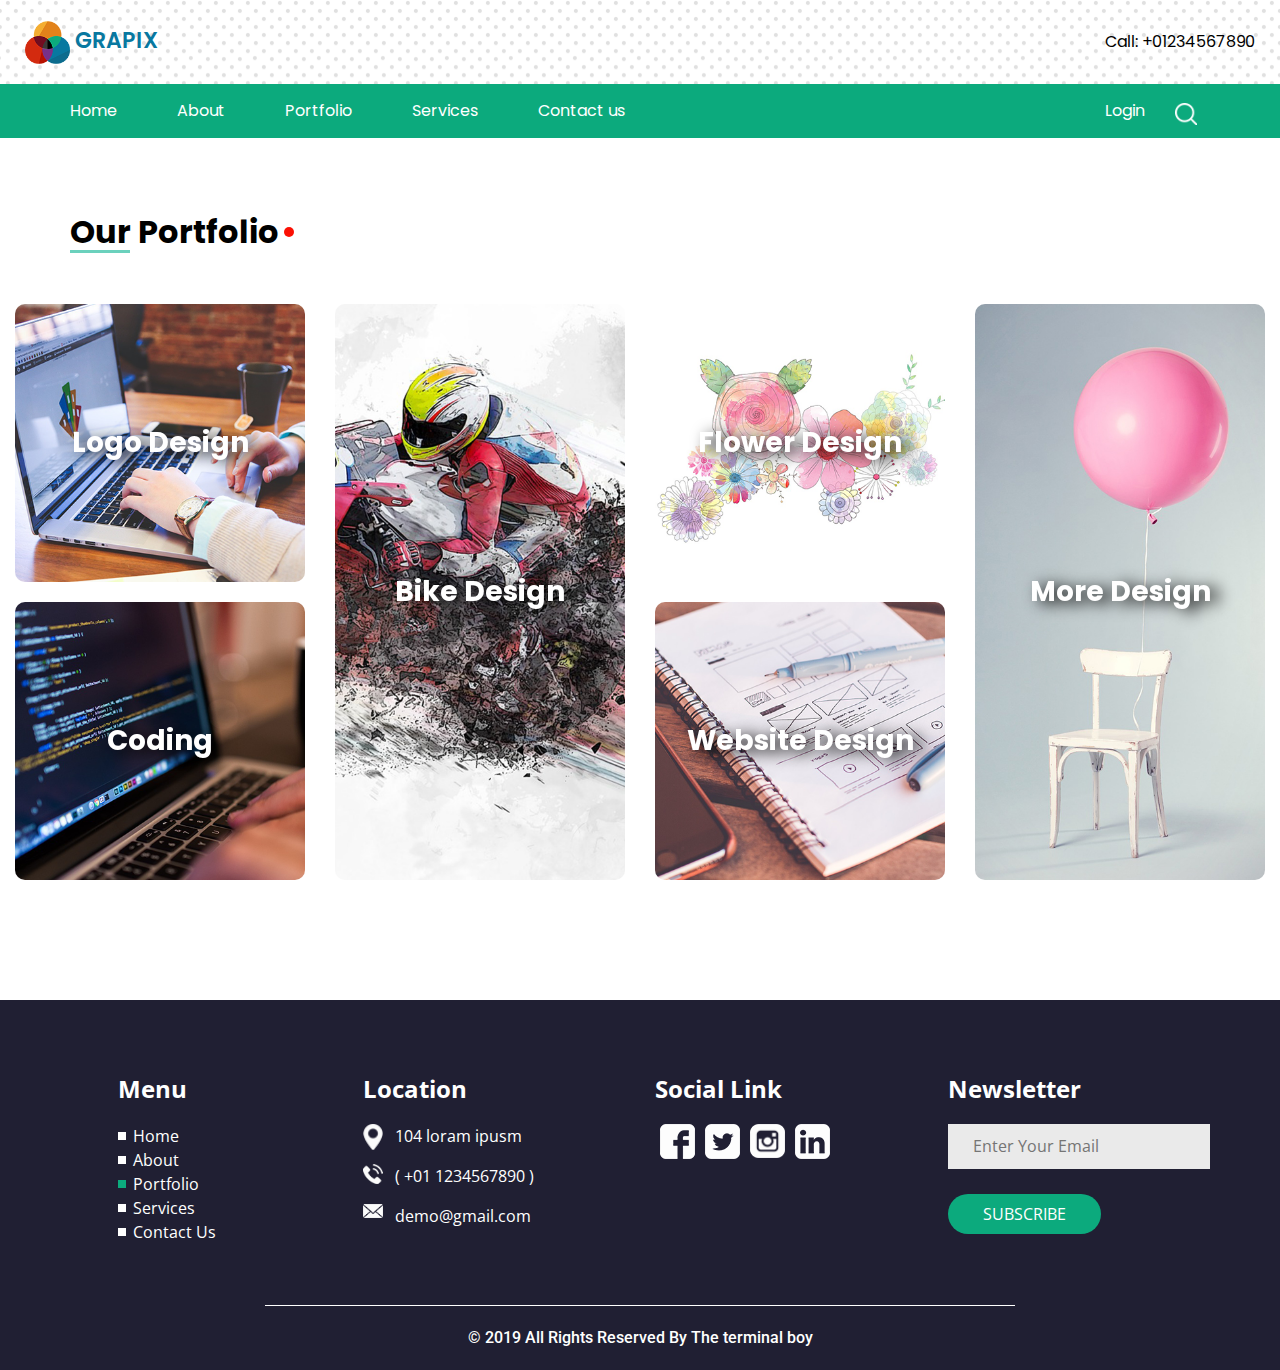
<file: portfolio.html>
<!DOCTYPE html>
<html lang="en">

<head>
  <!-- Basic -->
  <meta charset="utf-8" />
  <meta http-equiv="X-UA-Compatible" content="IE=edge" />
  <!-- Mobile Metas -->
  <meta name="viewport" content="width=device-width, initial-scale=1, shrink-to-fit=no" />
  <!-- Site Metas -->
  <meta name="keywords" content="" />
  <meta name="description" content="" />
  <meta name="author" content="" />

  <title>Grapix</title>

  <!-- slider stylesheet -->
  <link rel="stylesheet" type="text/css" href="https://cdnjs.cloudflare.com/ajax/libs/OwlCarousel2/2.1.3/assets/owl.carousel.min.css" />

  <!-- bootstrap core css -->
  <link rel="stylesheet" type="text/css" href="css/bootstrap.css" />

  <!-- fonts style -->
  <link href="https://fonts.googleapis.com/css?family=Open+Sans:400,700|Poppins:400,700|Roboto:400,700&display=swap" rel="stylesheet" />

  <!-- Custom styles for this template -->
  <link href="css/style.css" rel="stylesheet" />
  <!-- responsive style -->
  <link href="css/responsive.css" rel="stylesheet" />
</head>

<body class="sub_page">
  <div class="hero_area">
    <!-- header section strats -->
    <header class="header_section">
      <div class="container-fluid">
        <nav class="navbar navbar-expand-lg custom_nav-container pt-3">
          <a class="navbar-brand" href="index.html">
            <img src="images/logo.png" alt="" />
            <span>
              Grapix
            </span>
          </a>
          <button class="navbar-toggler" type="button" data-toggle="collapse" data-target="#navbarSupportedContent" aria-controls="navbarSupportedContent" aria-expanded="false" aria-label="Toggle navigation">
            <span class="navbar-toggler-icon"></span>
          </button>

          <div class="collapse navbar-collapse" id="navbarSupportedContent">
            <ul class="navbar-nav ml-auto mr-2">
              <li class="nav-item active">
                <a class="nav-link" href="index.html">Home <span class="sr-only">(current)</span></a>
              </li>
              <li class="nav-item">
                <a class="nav-link" href="about.html">About </a>
              </li>
              <li class="nav-item">
                <a class="nav-link" href="portfolio.html">Portfolio </a>
              </li>
              <li class="nav-item">
                <a class="nav-link" href="service.html">Services</a>
              </li>

              <li class="nav-item">
                <a class="nav-link" href="contact.html">Contact us</a>
              </li>
            </ul>
            <div class="user_option">
              <div class="login_btn-container">
                <a href="">
                  Login
                </a>
              </div>
              <form class="form-inline my-2 my-lg-0">
                <button class="btn  my-2 my-sm-0 nav_search-btn" type="submit"></button>
              </form>
            </div>
          </div>
          <div class="call_btn">
            <a href="">
              Call: +01234567890
            </a>
          </div>
        </nav>
      </div>
    </header>
    <!-- end header section -->


  </div>

  <!-- custom menu -->
  <div class="custom_menu-container">
    <div class="container">
      <div class="custom_menu">
        <ul class="navbar-nav ">
          <li class="nav-item active">
            <a class="nav-link pl-0" href="index.html">Home <span class="sr-only">(current)</span></a>
          </li>
          <li class="nav-item">
            <a class="nav-link" href="about.html">About </a>
          </li>
          <li class="nav-item">
            <a class="nav-link" href="portfolio.html">Portfolio </a>
          </li>
          <li class="nav-item">
            <a class="nav-link" href="service.html">Services</a>
          </li>

          <li class="nav-item">
            <a class="nav-link" href="contact.html">Contact us</a>
          </li>
        </ul>
        <div class="user_option">
          <div class="login_btn-container">
            <a href="">
              Login
            </a>
          </div>
          <form class="form-inline my-2 my-lg-0">
            <button class="btn  my-2 my-sm-0 nav_search-btn" type="submit"></button>
          </form>
        </div>
      </div>
    </div>
  </div>

  <!-- custom menu -->



  <!-- portfolio section -->
  <section class="portfolio_section layout_padding">
    <div class="container">
      <div class="custom_heading-container">
        <h2>
          Our Portfolio
        </h2>
      </div>
    </div>
    <div class="container-fluid">
      <div class="row">
        <div class="col-md-6">
          <div class="row">
            <div class="col-sm-6">
              <div class="box b-1">
                <img src="images/p-1.png" alt="" />
                <h4>
                  Logo Design
                </h4>
              </div>
              <div class="box b-2">
                <img src="images/p-2.png" alt="" />
                <h4>
                  Coding
                </h4>
              </div>
            </div>
            <div class="col-sm-6">
              <div class="box b-3">
                <img src="images/p-3.png" alt="" />
                <h4>
                  Bike Design
                </h4>
              </div>
            </div>
          </div>
        </div>
        <div class="col-md-6">
          <div class="row">
            <div class="col-sm-6">
              <div class="box b-4">
                <img src="images/p-4.png" alt="" />
                <h4>
                  Flower Design
                </h4>
              </div>
              <div class="box b-5">
                <img src="images/p-5.png" alt="" />
                <h4>
                  Website Design
                </h4>
              </div>
            </div>
            <div class="col-sm-6">
              <div class="box b-6">
                <img src="images/p-6.jpg" alt="" />
                <h4>
                  More Design
                </h4>
              </div>
            </div>
          </div>
        </div>
      </div>
    </div>
  </section>

  <!-- end portfolio section -->



  <!-- info section -->
  <section class="info_section layout_padding-top layout_padding2-bottom">
    <div class="container">
      <div class="row">
        <div class="col-md-6 col-lg-3">
          <div class="info_links pl-lg-5">
            <h4>
              Menu
            </h4>
            <ul>
              <li>
                <a href="index.html">
                  Home
                </a>
              </li>
              <li>
                <a href="about.html">
                  About
                </a>
              </li>
              <li class="active">
                <a class="" href="portfolio.html">Portfolio </a>
              </li>
              <li>
                <a class="" href="service.html">Services</a>
              </li>
              <li>
                <a href="contact.html">
                  Contact Us
                </a>
              </li>
            </ul>
          </div>
        </div>
        <div class="col-md-6 col-lg-3">
          <div class="info_contact">
            <h4>
              Location
            </h4>
            <div>
              <img src="images/location.png" alt="" />
              <p>
                104 loram ipusm
              </p>
            </div>
            <div>
              <img src="images/telephone.png" alt="" />
              <p>
                ( +01 1234567890 )
              </p>
            </div>
            <div>
              <img src="images/envelope.png" alt="" />
              <p>
                demo@gmail.com
              </p>
            </div>
          </div>
        </div>

        <div class="col-md-6 col-lg-3">
          <div class="info_social">
            <h4>
              Social Link
            </h4>
            <div class="social_container">
              <div>
                <a href="">
                  <img src="images/facebook-logo.png" alt="" />
                </a>
              </div>
              <div>
                <a href="">
                  <img src="images/twitter-logo.png" alt="" />
                </a>
              </div>
              <div>
                <a href="">
                  <img src="images/instagram.png" alt="" />
                </a>
              </div>
              <div>
                <a href="">
                  <img src="images/linkedin-sign.png" alt="" />
                </a>
              </div>
            </div>
          </div>
        </div>
        <div class="col-md-6 col-lg-3">
          <div class="info_form">
            <h4>
              Newsletter
            </h4>
            <form action="#">
              <input type="text" placeholder="Enter Your Email" />
              <button type="submit">
                Subscribe
              </button>
            </form>
          </div>
        </div>
      </div>
    </div>
  </section>

  <!-- end info_section -->
  <!-- footer section -->
  <footer class="container-fluid footer_section">
    <p>
      &copy; 2019 All Rights Reserved By
      <a href="https://www.youtube.com/theterminalboy">The terminal boy</a>
    </p>
  </footer>
  <!-- footer section -->

  <script src="js/jquery-3.4.1.min.js"></script>
  <script src="js/bootstrap.js"></script>
  <script src="js/circles.min.js"></script>
  <script src="js/custom.js"></script>

</body>

</html>
</file>
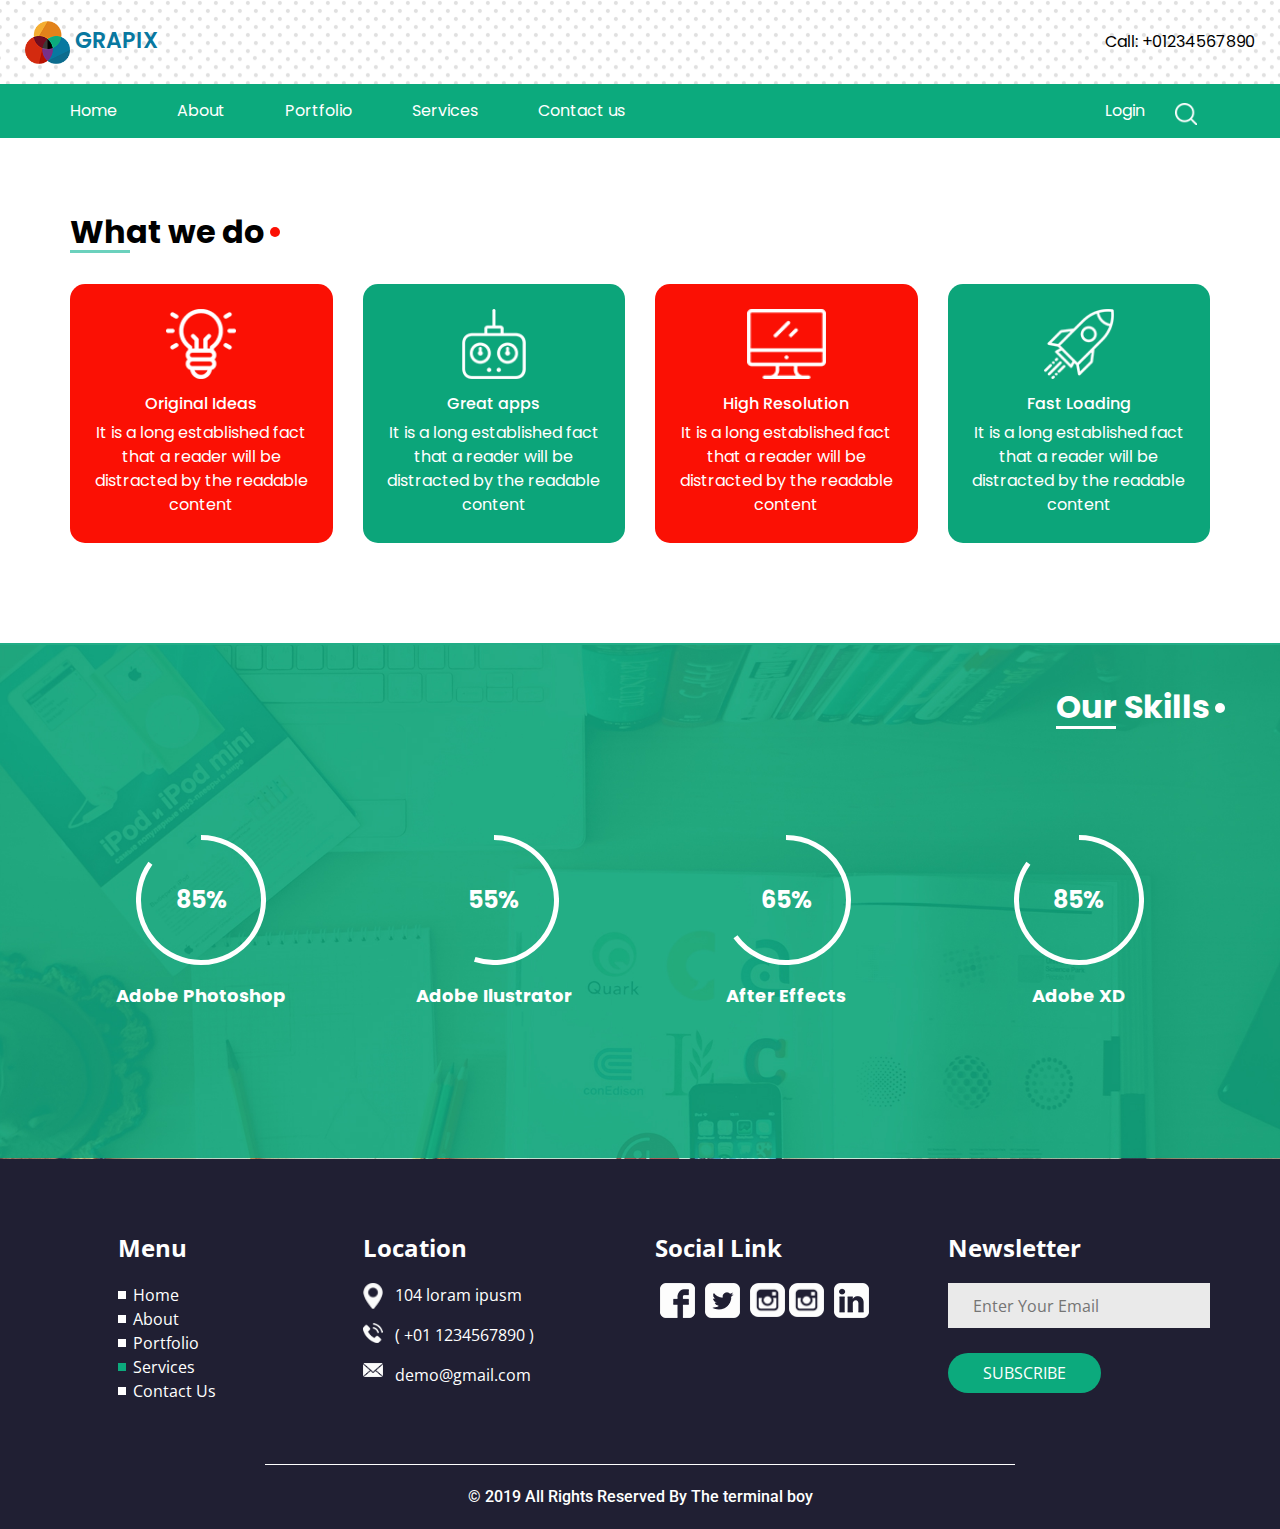
<file: service.html>
<!DOCTYPE html>
<html lang="en">

<head>
  <!-- Basic -->
  <meta charset="utf-8" />
  <meta http-equiv="X-UA-Compatible" content="IE=edge" />
  <!-- Mobile Metas -->
  <meta name="viewport" content="width=device-width, initial-scale=1, shrink-to-fit=no" />
  <!-- Site Metas -->
  <meta name="keywords" content="" />
  <meta name="description" content="" />
  <meta name="author" content="" />

  <title>Grapix</title>

  <!-- slider stylesheet -->
  <link rel="stylesheet" type="text/css" href="https://cdnjs.cloudflare.com/ajax/libs/OwlCarousel2/2.1.3/assets/owl.carousel.min.css" />

  <!-- bootstrap core css -->
  <link rel="stylesheet" type="text/css" href="css/bootstrap.css" />

  <!-- fonts style -->
  <link href="https://fonts.googleapis.com/css?family=Open+Sans:400,700|Poppins:400,700|Roboto:400,700&display=swap" rel="stylesheet" />

  <!-- Custom styles for this template -->
  <link href="css/style.css" rel="stylesheet" />
  <!-- responsive style -->
  <link href="css/responsive.css" rel="stylesheet" />
</head>

<body class="sub_page">
  <div class="hero_area">
    <!-- header section strats -->
    <header class="header_section">
      <div class="container-fluid">
        <nav class="navbar navbar-expand-lg custom_nav-container pt-3">
          <a class="navbar-brand" href="index.html">
            <img src="images/logo.png" alt="" />
            <span>
              Grapix
            </span>
          </a>
          <button class="navbar-toggler" type="button" data-toggle="collapse" data-target="#navbarSupportedContent" aria-controls="navbarSupportedContent" aria-expanded="false" aria-label="Toggle navigation">
            <span class="navbar-toggler-icon"></span>
          </button>

          <div class="collapse navbar-collapse" id="navbarSupportedContent">
            <ul class="navbar-nav ml-auto mr-2">
              <li class="nav-item active">
                <a class="nav-link" href="index.html">Home <span class="sr-only">(current)</span></a>
              </li>
              <li class="nav-item">
                <a class="nav-link" href="about.html">About </a>
              </li>
              <li class="nav-item">
                <a class="nav-link" href="portfolio.html">Portfolio </a>
              </li>
              <li class="nav-item">
                <a class="nav-link" href="service.html">Services</a>
              </li>

              <li class="nav-item">
                <a class="nav-link" href="contact.html">Contact us</a>
              </li>
            </ul>
            <div class="user_option">
              <div class="login_btn-container">
                <a href="">
                  Login
                </a>
              </div>
              <form class="form-inline my-2 my-lg-0">
                <button class="btn  my-2 my-sm-0 nav_search-btn" type="submit"></button>
              </form>
            </div>
          </div>
          <div class="call_btn">
            <a href="">
              Call: +01234567890
            </a>
          </div>
        </nav>
      </div>
    </header>
    <!-- end header section -->


  </div>

  <!-- custom menu -->
  <div class="custom_menu-container">
    <div class="container">
      <div class="custom_menu">
        <ul class="navbar-nav ">
          <li class="nav-item active">
            <a class="nav-link pl-0" href="index.html">Home <span class="sr-only">(current)</span></a>
          </li>
          <li class="nav-item">
            <a class="nav-link" href="about.html">About </a>
          </li>
          <li class="nav-item">
            <a class="nav-link" href="portfolio.html">Portfolio </a>
          </li>
          <li class="nav-item">
            <a class="nav-link" href="service.html">Services</a>
          </li>

          <li class="nav-item">
            <a class="nav-link" href="contact.html">Contact us</a>
          </li>
        </ul>
        <div class="user_option">
          <div class="login_btn-container">
            <a href="">
              Login
            </a>
          </div>
          <form class="form-inline my-2 my-lg-0">
            <button class="btn  my-2 my-sm-0 nav_search-btn" type="submit"></button>
          </form>
        </div>
      </div>
    </div>
  </div>

  <!-- custom menu -->

  <!-- do section -->
  <section class="do_section layout_padding">
    <div class="container">
      <div class="custom_heading-container">
        <h2>
          What we do
        </h2>
      </div>
      <div class="row">
        <div class="col-md-3 col-sm-6">
          <div class="content-box bg-red">
            <div class="img-box">
              <img src="images/idea.png" alt="" />
            </div>
            <div class="detail-box">
              <h6>
                Original Ideas
              </h6>
              <p>
                It is a long established fact that a reader will be distracted
                by the readable content
              </p>
            </div>
          </div>
        </div>
        <div class="col-md-3 col-sm-6">
          <div class="content-box bg-green">
            <div class="img-box">
              <img src="images/controller.png" alt="" />
            </div>
            <div class="detail-box">
              <h6>
                Great apps
              </h6>
              <p>
                It is a long established fact that a reader will be distracted
                by the readable content
              </p>
            </div>
          </div>
        </div>
        <div class="col-md-3 col-sm-6">
          <div class="content-box bg-red">
            <div class="img-box">
              <img src="images/monitor.png" alt="" />
            </div>
            <div class="detail-box">
              <h6>
                High Resolution
              </h6>
              <p>
                It is a long established fact that a reader will be distracted
                by the readable content
              </p>
            </div>
          </div>
        </div>
        <div class="col-md-3 col-sm-6">
          <div class="content-box bg-green">
            <div class="img-box">
              <img src="images/rocket-ship.png" alt="" />
            </div>
            <div class="detail-box">
              <h6>
                Fast Loading
              </h6>
              <p>
                It is a long established fact that a reader will be distracted
                by the readable content
              </p>
            </div>
          </div>
        </div>
      </div>
    </div>
  </section>

  <!-- end do section -->
  <!-- skill section -->

  <section class="skill_section layout_padding2">
    <div class="container">
      <div class="custom_heading-container">
        <h2>
          Our Skills
        </h2>
      </div>
      <div class="skill_padding">
        <div class="row">
          <div class="col-md-3 col-sm-6">
            <div class="box">
              <div class="circle" id="circles-1"></div>
              <h6>
                Adobe Photoshop
              </h6>
            </div>
          </div>
          <div class="col-md-3 col-sm-6">
            <div class="box">
              <div class="circle" id="circles-2"></div>
              <h6>
                Adobe Ilustrator
              </h6>
            </div>
          </div>
          <div class="col-md-3 col-sm-6">
            <div class="box">
              <div class="circle" id="circles-3"></div>
              <h6>
                After Effects
              </h6>
            </div>
          </div>
          <div class="col-md-3 col-sm-6">
            <div class="box">
              <div class="circle" id="circles-4"></div>
              <h6>
                Adobe XD
              </h6>
            </div>
          </div>
        </div>
      </div>
    </div>
  </section>

  <!-- end skill section -->




  <!-- info section -->
  <section class="info_section layout_padding-top layout_padding2-bottom">
    <div class="container">
      <div class="row">
        <div class="col-md-6 col-lg-3">
          <div class="info_links pl-lg-5">
            <h4>
              Menu
            </h4>
            <ul>
              <li>
                <a href="index.html">
                  Home
                </a>
              </li>
              <li>
                <a href="about.html">
                  About
                </a>
              </li>
              <li>
                <a class="" href="portfolio.html">Portfolio </a>
              </li>
              <li class="active">
                <a class="" href="service.html">Services</a>
              </li>
              <li>
                <a href="contact.html">
                  Contact Us
                </a>
              </li>
            </ul>
          </div>
        </div>
        <div class="col-md-6 col-lg-3">
          <div class="info_contact">
            <h4>
              Location
            </h4>
            <div>
              <img src="images/location.png" alt="" />
              <p>
                104 loram ipusm
              </p>
            </div>
            <div>
              <img src="images/telephone.png" alt="" />
              <p>
                ( +01 1234567890 )
              </p>
            </div>
            <div>
              <img src="images/envelope.png" alt="" />
              <p>
                demo@gmail.com
              </p>
            </div>
          </div>
        </div>

        <div class="col-md-6 col-lg-3">
          <div class="info_social">
            <h4>
              Social Link
            </h4>
            <div class="social_container">
              <div>
                <a href="">
                  <img src="images/facebook-logo.png" alt="" />
                </a>
              </div>
              <div>
                <a href="">
                  <img src="images/twitter-logo.png" alt="" />
                </a>
              </div>
              <div>
                <a href="">
                  <img src="images/instagram.png" alt="" />
                  <img src="images/instagram.png" alt="" />
                </a>
              </div>
              <div>
                <a href="">
                  <img src="images/linkedin-sign.png" alt="" />
                </a>
              </div>
            </div>
          </div>
        </div>
        <div class="col-md-6 col-lg-3">
          <div class="info_form">
            <h4>
              Newsletter
            </h4>
            <form action="#">
              <input type="text" placeholder="Enter Your Email" />
              <button type="submit">
                Subscribe
              </button>
            </form>
          </div>
        </div>
      </div>
    </div>
  </section>

  <!-- end info_section -->

  <!-- footer section -->
  <footer class="container-fluid footer_section">
    <p>
      &copy; 2019 All Rights Reserved By
      <a href="https://www.youtube.com/theterminalboy">The terminal boy</a>
    </p>
  </footer>
  <!-- footer section -->

  <script src="js/jquery-3.4.1.min.js"></script>
  <script src="js/bootstrap.js"></script>
  <script src="js/circles.min.js"></script>
  <script src="js/custom.js"></script>

</body>

</html>
</file>
<file: css/style.css>
body {
  font-family: 'Poppins', sans-serif;
  color: #101010;
  background-color: #ffffff;
}

.layout_padding {
  padding: 75px 0;
}

.layout_padding2 {
  padding: 45px 0;
}

.layout_padding2-top {
  padding-top: 45px;
}

.layout_padding2-bottom {
  padding-bottom: 45px;
}

.layout_padding-top {
  padding-top: 75px;
}

.layout_padding-bottom {
  padding-bottom: 75px;
}

.custom_heading-container {
  display: -webkit-box;
  display: -ms-flexbox;
  display: flex;
}

.custom_heading-container h2 {
  color: #000000;
  font-weight: 700;
  position: relative;
}

.custom_heading-container h2::before {
  content: "";
  width: 60px;
  height: 3px;
  position: absolute;
  left: 0;
  bottom: -2px;
  background-color: #6bd1bd;
}

.custom_heading-container h2::after {
  content: "";
  width: 10px;
  height: 10px;
  position: absolute;
  top: 50%;
  right: -15px;
  -webkit-transform: translateY(-50%);
          transform: translateY(-50%);
  background-color: #fb1004;
  border-radius: 100%;
}

/*header section*/
.hero_area {
  height: 100vh;
  background-image: url(../images/hero-bg.png);
}

.sub_page .hero_area {
  height: auto;
}

.hero_area.sub_pages {
  height: auto;
}

.header_section .active a {
  color: #0caa7d !important;
}

.header_section .call_btn {
  margin-left: auto;
}

.header_section .call_btn a {
  color: #000000;
}

.header_section .container-fluid {
  padding-right: 25px;
  padding-left: 25px;
}

.header_section .nav_container {
  margin: 0 auto;
}

.custom_nav-container.navbar-expand-lg .navbar-nav .nav-link {
  padding: 10px 30px;
  color: #070101;
  text-align: center;
}

.custom_nav-container .user_option {
  display: -webkit-box;
  display: -ms-flexbox;
  display: flex;
  -webkit-box-orient: vertical;
  -webkit-box-direction: normal;
      -ms-flex-direction: column;
          flex-direction: column;
  -webkit-box-align: center;
      -ms-flex-align: center;
          align-items: center;
}

.custom_nav-container .user_option .login_btn-container a {
  display: inline-block;
  padding: 10px 30px;
  color: #070101;
  text-align: center;
}

a,
a:hover,
a:focus {
  text-decoration: none;
}

a:hover,
a:focus {
  color: initial;
}

.btn,
.btn:focus {
  outline: none !important;
  -webkit-box-shadow: none;
          box-shadow: none;
}

.nav_search-btn {
  background-image: url(../images/search-icon-black.png);
  background-size: 22px;
  background-repeat: no-repeat;
  width: 35px;
  height: 35px;
  padding: 0;
  border: none;
}

.navbar-brand img {
  width: 45px;
}

.navbar-brand,
.navbar-brand:hover {
  color: #0878a0;
  font-size: 22px;
  font-weight: 600;
  text-transform: uppercase;
}

.custom_nav-container {
  z-index: 99999;
  padding: 15px 0;
}

.custom_nav-container .navbar-toggler {
  outline: none;
}

.custom_nav-container .navbar-toggler .navbar-toggler-icon {
  background-image: url(../images/menu.png);
  background-size: 55px;
}

/*end header section*/
.slider_section {
  margin-top: -75px;
}

.slider_section .row {
  -webkit-box-align: center;
      -ms-flex-align: center;
          align-items: center;
}

.slider_section .detail-box h1 {
  font-size: 4rem;
  font-weight: bold;
}

.slider_section .detail-box p {
  margin: 15px 0;
}

.slider_section .detail-box a {
  display: inline-block;
  padding: 10px 45px;
  background-color: #fb1004;
  color: #ffffff;
  border-radius: 0;
  margin-top: 15px;
}

.slider_section .detail-box a:hover {
  background-color: #b00b03;
  color: #ffffff;
}

.slider_section .img-box img {
  width: 100%;
}

.slider_section .carousel-control-prev,
.slider_section .carousel-control-next {
  position: absolute;
  left: 2.5%;
  width: 45px;
  height: 45px;
  border: none;
  top: 47%;
}

.slider_section .carousel-control-prev {
  -webkit-transform: translate(-50%, 55px);
          transform: translate(-50%, 55px);
}

.carousel-control-prev,
.carousel-control-next {
  background-color: #0caa7d;
  background-repeat: no-repeat;
  background-size: 10px;
  background-position: center;
  opacity: 1;
  border-radius: 7px;
}

.carousel-control-prev:hover,
.carousel-control-next:hover {
  background-color: #fb1004;
}

.carousel-control-prev {
  background-image: url(../images/left-arrow-black.png);
}

.carousel-control-prev:hover {
  background-image: url(../images/left-arrow-white.png);
}

.carousel-control-next {
  background-image: url(../images/right-arrow-black.png);
}

.carousel-control-next:hover {
  background-image: url(../images/right-arrow-white.png);
}

.menu_fixed-position {
  position: fixed;
  top: 0;
  width: 100%;
  z-index: 99999999999999999999999999;
}

.custom_menu-container {
  background-color: #0caa7d;
}

.custom_menu-container .custom_menu {
  display: -webkit-box;
  display: -ms-flexbox;
  display: flex;
  -webkit-box-pack: justify;
      -ms-flex-pack: justify;
          justify-content: space-between;
}

.custom_menu-container .custom_menu .navbar-nav {
  display: -webkit-box;
  display: -ms-flexbox;
  display: flex;
  -webkit-box-orient: horizontal;
  -webkit-box-direction: normal;
      -ms-flex-direction: row;
          flex-direction: row;
}

.custom_menu-container .custom_menu .navbar-nav .nav-link {
  padding: 15px 30px;
  color: #ffffff;
  text-align: center;
}

.custom_menu-container .custom_menu .user_option {
  display: -webkit-box;
  display: -ms-flexbox;
  display: flex;
  -webkit-box-align: end;
      -ms-flex-align: end;
          align-items: flex-end;
}

.custom_menu-container .custom_menu .user_option .login_btn-container a {
  display: inline-block;
  padding: 15px 30px;
  color: #ffffff;
  text-align: center;
}

.custom_menu-container .nav_search-btn {
  background-image: url(../images/search-icon.png);
}

.about_section .row {
  -webkit-box-align: center;
      -ms-flex-align: center;
          align-items: center;
}

.about_section .img-box img {
  width: 100%;
}

.about_section .detail-box p {
  margin-top: 25px;
}

.about_section .detail-box a {
  display: inline-block;
  padding: 12px 45px;
  background-color: #fb1004;
  color: #ffffff;
  border-radius: 10px;
  margin-top: 25px;
}

.about_section .detail-box a:hover {
  background-color: #b00b03;
  color: #ffffff;
}

.do_section .content-box {
  color: #ffffff;
  text-align: center;
  padding: 10px 15px;
  border-radius: 15px;
  margin: 25px 0;
}

.do_section .content-box img {
  height: 70px;
  margin: 15px;
}

.do_section .content-box.bg-red {
  background-color: #fb1004;
}

.do_section .content-box.bg-green {
  background-color: #0ca57a;
}

.skill_section {
  background-image: url(../images/skill-bg.jpg);
  background-size: cover;
  background-repeat: no-repeat;
}

.skill_section .row .col-md-3 {
  display: -webkit-box;
  display: -ms-flexbox;
  display: flex;
  -webkit-box-pack: center;
      -ms-flex-pack: center;
          justify-content: center;
  text-align: center;
  color: #ffffff;
  margin: 25px 0;
}

.skill_section .row .col-md-3 h6 {
  font-weight: bold;
  margin-top: 20px;
  font-size: 18px;
}

.skill_section .skill_padding {
  padding: 75px 0;
}

.skill_section .custom_heading-container {
  -webkit-box-pack: end;
      -ms-flex-pack: end;
          justify-content: flex-end;
}

.skill_section .custom_heading-container h2 {
  color: #ffffff;
}

.skill_section .custom_heading-container h2::before, .skill_section .custom_heading-container h2::after {
  background-color: #ffffff;
}

.skill_section .progress_text {
  font-size: 24px !important;
  color: #ffffff;
  font-weight: bold;
}

.portfolio_section .row .col-md-6 {
  margin: 45px 0;
}

.portfolio_section .box {
  position: relative;
  border-radius: 10px;
  overflow: hidden;
}

.portfolio_section .box.b-1, .portfolio_section .box.b-4 {
  margin-bottom: 20px;
}

.portfolio_section .box img {
  width: 100%;
}

.portfolio_section .box h4 {
  position: absolute;
  top: 50%;
  left: 50%;
  -webkit-transform: translate(-50%, -50%);
          transform: translate(-50%, -50%);
  width: 100%;
  text-align: center;
  color: #ffffff;
  font-weight: bold;
  font-size: 28px;
  -webkit-filter: drop-shadow(8px 3px 8px #000000);
          filter: drop-shadow(8px 3px 8px #000000);
}

.client_section .custom_heading-container {
  -webkit-box-pack: center;
      -ms-flex-pack: center;
          justify-content: center;
}

.client_section .client_container {
  display: -webkit-box;
  display: -ms-flexbox;
  display: flex;
  -webkit-box-align: start;
      -ms-flex-align: start;
          align-items: flex-start;
}

.client_section .client_box {
  background-color: #f3f3f3;
  margin-left: 25px;
  margin-right: 25px;
  padding: 25px;
  border-radius: 20px;
}

.client_section .client_box.b-2 {
  margin-top: 135px;
}

.client_section .client_box .client-id {
  display: -webkit-box;
  display: -ms-flexbox;
  display: flex;
  -webkit-box-align: end;
      -ms-flex-align: end;
          align-items: flex-end;
}

.client_section .client_box .client-id .img-box {
  border-radius: 10px;
  overflow: hidden;
}

.client_section .client_box .client-id .img-box img {
  width: 100%;
}

.client_section .client_box .client-id .name {
  margin-left: 10px;
}

.client_section .client_box .client-id .name h5 {
  text-transform: uppercase;
  color: #0caa7d;
  font-weight: bold;
}

.client_section .client_box .detail {
  margin-top: 25px;
}

.client_section .carousel-control-prev,
.client_section .carousel-control-next {
  width: 60PX;
  height: 60PX;
  border-radius: 100%;
  top: 40%;
  background-size: 10px;
}

.client_section .carousel-control-prev {
  left: -75px;
}

.client_section .carousel-control-next {
  right: -75px;
}

.contact_section {
  background-color: #0ca57a;
  color: #fff;
  background-size: cover;
  background-repeat: no-repeat;
}

.contact_section .row {
  -webkit-box-align: center;
      -ms-flex-align: center;
          align-items: center;
}

.contact_section h2 {
  margin-bottom: 45px;
  font-family: 'Roboto', sans-serif;
  font-weight: bold;
}

.contact_section form {
  padding-right: 35px;
}

.contact_section input {
  width: 100%;
  border: 0;
  height: 50px;
  border-radius: 25px;
  margin-bottom: 25px;
  padding-left: 25px;
  background-color: #ffffff;
  border: 1px solid #bbbbbb;
  outline: none;
  color: #101010;
}

.contact_section input::-webkit-input-placeholder {
  color: #131313;
}

.contact_section input:-ms-input-placeholder {
  color: #131313;
}

.contact_section input::-ms-input-placeholder {
  color: #131313;
}

.contact_section input::placeholder {
  color: #131313;
}

.contact_section input.message-box {
  height: 120px;
}

.contact_section button {
  background-color: #fa0909;
  padding: 15px 55px;
  outline: none;
  border: none;
  border-radius: 30px;
  color: #fff;
  font-family: 'Roboto', sans-serif;
}

.contact_section button:hover {
  background-color: #cc0404;
}

.info_section {
  background-color: #201f33;
  color: #ffffff;
  font-family: 'Open Sans', sans-serif;
}

.info_section h4 {
  font-weight: bold;
  margin-bottom: 20px;
}

.info_links ul {
  padding-left: 15px;
}

.info_links ul .active::before {
  background-color: #0caa7d;
}

.info_links ul li {
  list-style-type: none;
  position: relative;
}

.info_links ul li::before {
  content: "";
  left: -15px;
  top: 50%;
  position: absolute;
  width: 8px;
  height: 8px;
  background-color: #ffffff;
  -webkit-transform: translateY(-50%);
          transform: translateY(-50%);
}

.info_links ul li a {
  color: #ffffff;
}

.info_form input {
  width: 100%;
  border: none;
  height: 45px;
  margin-bottom: 25px;
  padding-left: 25px;
  background-color: #eaeaea;
  outline: none;
  color: #101010;
}

.info_form button {
  background-color: #0caa7d;
  padding: 8px 35px;
  outline: none;
  border: none;
  border-radius: 30px;
  color: #fff;
  text-transform: uppercase;
}

.info_form button:hover {
  background-color: #097a5a;
}

.info_social .social_container {
  display: -webkit-box;
  display: -ms-flexbox;
  display: flex;
}

.info_social .social_container a {
  margin: 0 5px;
}

.info_social .social_container a img {
  width: 35px;
}

.info_contact > div {
  display: -webkit-box;
  display: -ms-flexbox;
  display: flex;
  -webkit-box-align: start;
      -ms-flex-align: start;
          align-items: flex-start;
}

.info_contact > div img {
  width: 20px;
  height: auto;
  margin-right: 12px;
}

/* footer section*/
.footer_section {
  background-color: #201f33;
  font-weight: 500;
  font-family: 'Roboto', sans-serif;
}

.footer_section p {
  border-top: 1px solid #ffffff;
  width: 60%;
  color: #ffffff;
  margin: 0 auto;
  text-align: center;
  padding: 20px 35px;
}

.footer_section a {
  color: #ffffff;
}
/*# sourceMappingURL=style.css.map */
</file>
<file: css/responsive.css>
@media (max-width: 1120px) {
    .contact_section .col-lg-4.offset-lg-2.col-md-5.offset-md-1 {
        margin-top: 45px;
        margin-bottom: 45px;
    }
}

@media (max-width: 992px) {
    .header_section .call_btn {
        display: none;
    }

    .custom_menu-container {
        display: none;
    }

    .slider_section {
        margin: 0;
    }

    .client_section .client_container {
        flex-direction: column;
    }

    .client_section .client_box.b-2 {
        margin-top: 45px;
    }


    .info_section .col-lg-3 {
        margin: 25px auto;
        text-align: center;
    }

    .info_links ul {
        display: flex;
        flex-direction: column;
        align-items: center;
    }

    .info_contact>div {
        justify-content: center;
    }

    .info_social .social_container {
        justify-content: center;
    }

}

@media (max-width: 768px) {
    .hero_area {
        height: auto;
    }

    .slider_section {
        padding: 75px 0;
    }

    .client_section .carousel-control-prev,
    .client_section .carousel-control-next {
        display: none;
    }

    .contact_section form {
        padding: 0;
    }

    .contact_section button {
        margin: auto;
    }


    .footer_section p {
        width: 100%;
    }

    .client_section .client_box {
        margin-left: auto;
        margin-right: auto;
    }

    .slider_section .img-box {
        margin-top: 25px;
    }
}

@media (max-width: 576px) {

    .slider_section .carousel-control-prev,
    .slider_section .carousel-control-next {
        display: none;
    }

    .skill_section .custom_heading-container {
        justify-content: center;
    }

    .slider_section {
        padding: 45px 0;
    }

    .portfolio_section .box {
        margin-bottom: 20px;
    }
}

@media (max-width: 480px) {}

@media (max-width: 420px) {}

@media (max-width: 360px) {}

@media (min-width: 1200px) {
    .container {
        max-width: 1170px;
    }
}

@media (min-width: 992px) {
    .navbar-expand-lg .navbar-collapse {
        display: none !important;
    }
}
</file>
